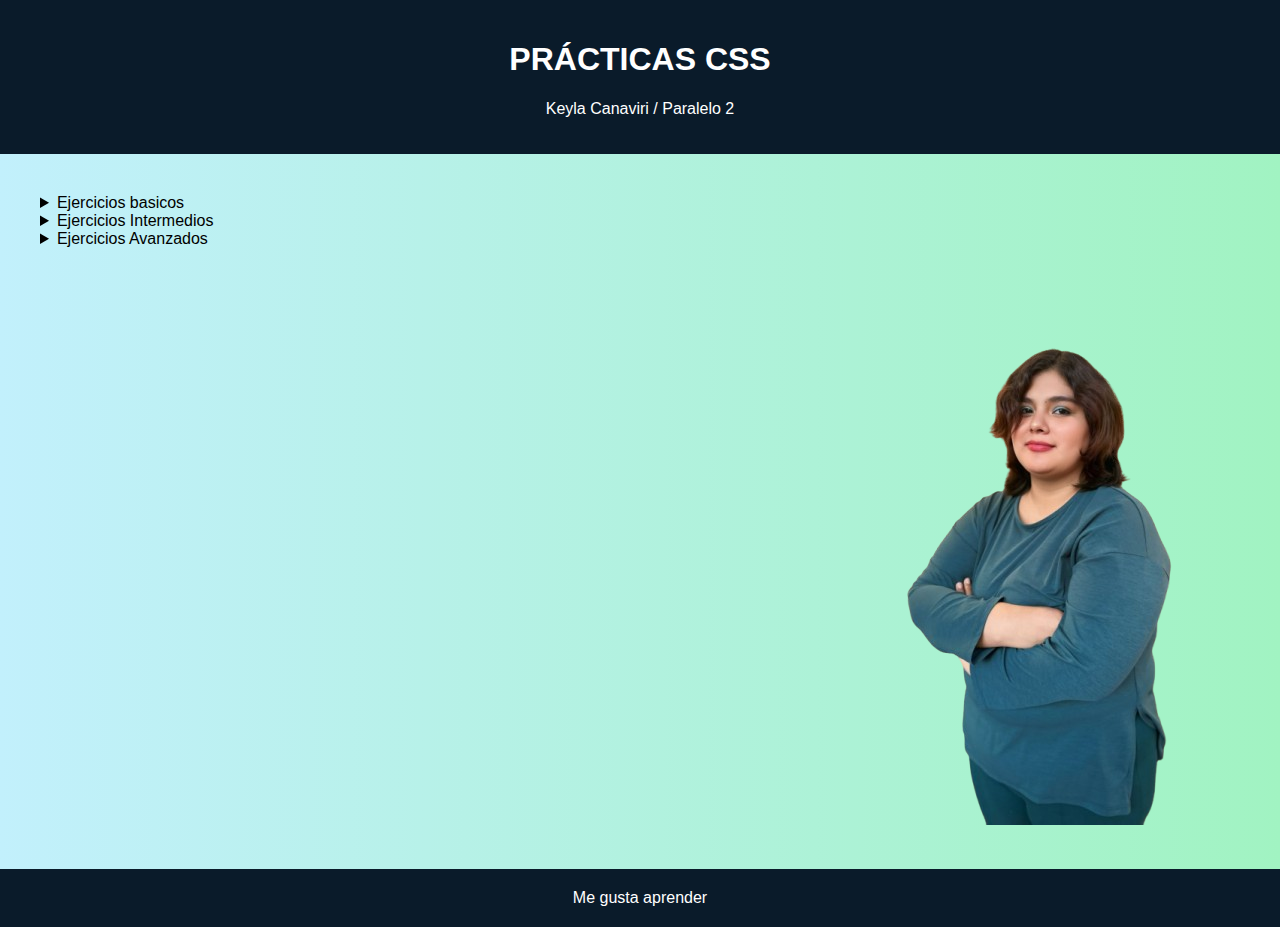
<file: index.html>
<!DOCTYPE html>
<html lang="es">
<head>
  <meta charset="UTF-8">
  <meta name="viewport" content="width=device-width, initial-scale=1.0">
  <title>Prácticas CSS</title>
  <link rel="stylesheet" href="estilosinde.css">
  <link rel="preconnect" href="https://fonts.googleapis.com">
<link rel="preconnect" href="https://fonts.gstatic.com" crossorigin>
<link href="https://fonts.googleapis.com/css2?family=Bebas+Neue&family=Gotu&display=swap" rel="stylesheet">
</head>
<body>
  <header>
    <h1>PRÁCTICAS CSS</h1>
    <p>Keyla Canaviri / Paralelo 2
  </header>
  <main>
    <details>
      <summary>Ejercicios basicos</summary>
      <ol>
        <li><a href="./selectores/selectores.html">Selectores</a></li>
        <li><a href="./box model/boxmode.html">Box model</a></li>
        <li><a href="./Cascada/cascada.html">Cascada y Herencia</a></li>
        <li><a href="./PRÁCTICA DE BORDES Y SOMBRAS/bordes y sombras.html">Bordes y Sombras</a></li>
        <li><a href="./PRÁCTICA DE COLOR Y GRADIENTES/color y gradientes.html">Color y Gradientes</a></li>
        <li><a href="./PRÁCTICA DE BACKGROUND/background.html">Background</a></li>
        <li><a href="./PRÁCTICA DE FILTROS/filtros.html">Filtros</a></li>
        <li><a href="./PRÁCTICA DE BACKDROPFILTER/backdropfilter.html">Backdropfilter</a></li>
        <li><a href="./PRÁCTICA DE TEXTO/texto.html">Texto</a></li>
      </ol>
    </details>
    <details>
      <summary>Ejercicios Intermedios</summary>
      <ol>
        <li><a href="./PRACTICA REDIMENSIONAMIENTO AVANZADO/rendimensonamiento.html">Redimensionamiento</a></li>
        <li><a href="./PRACTICA PSEUDOCLASES/pseudoclases.html">Pseudoclases</a></li>
        <li><a href="./Pseudo-Elementos/Pseudo-Elementos.html">Pseudo-elementos</a></li>
        <li><a href="./Position/Position.html">Position</a></li>
      </ol>
    </details>
    <details>
      <summary>Ejercicios Avanzados</summary>
      <ol></ol>
    </details>
      <div class="imagen-contenedor">
        <img src="./1001682336-removebg-preview.png" alt="estudiante">
      </div>
    </section>
  </main>
  <footer>
   Me gusta aprender
  </footer>
</body>
</html>
</file>
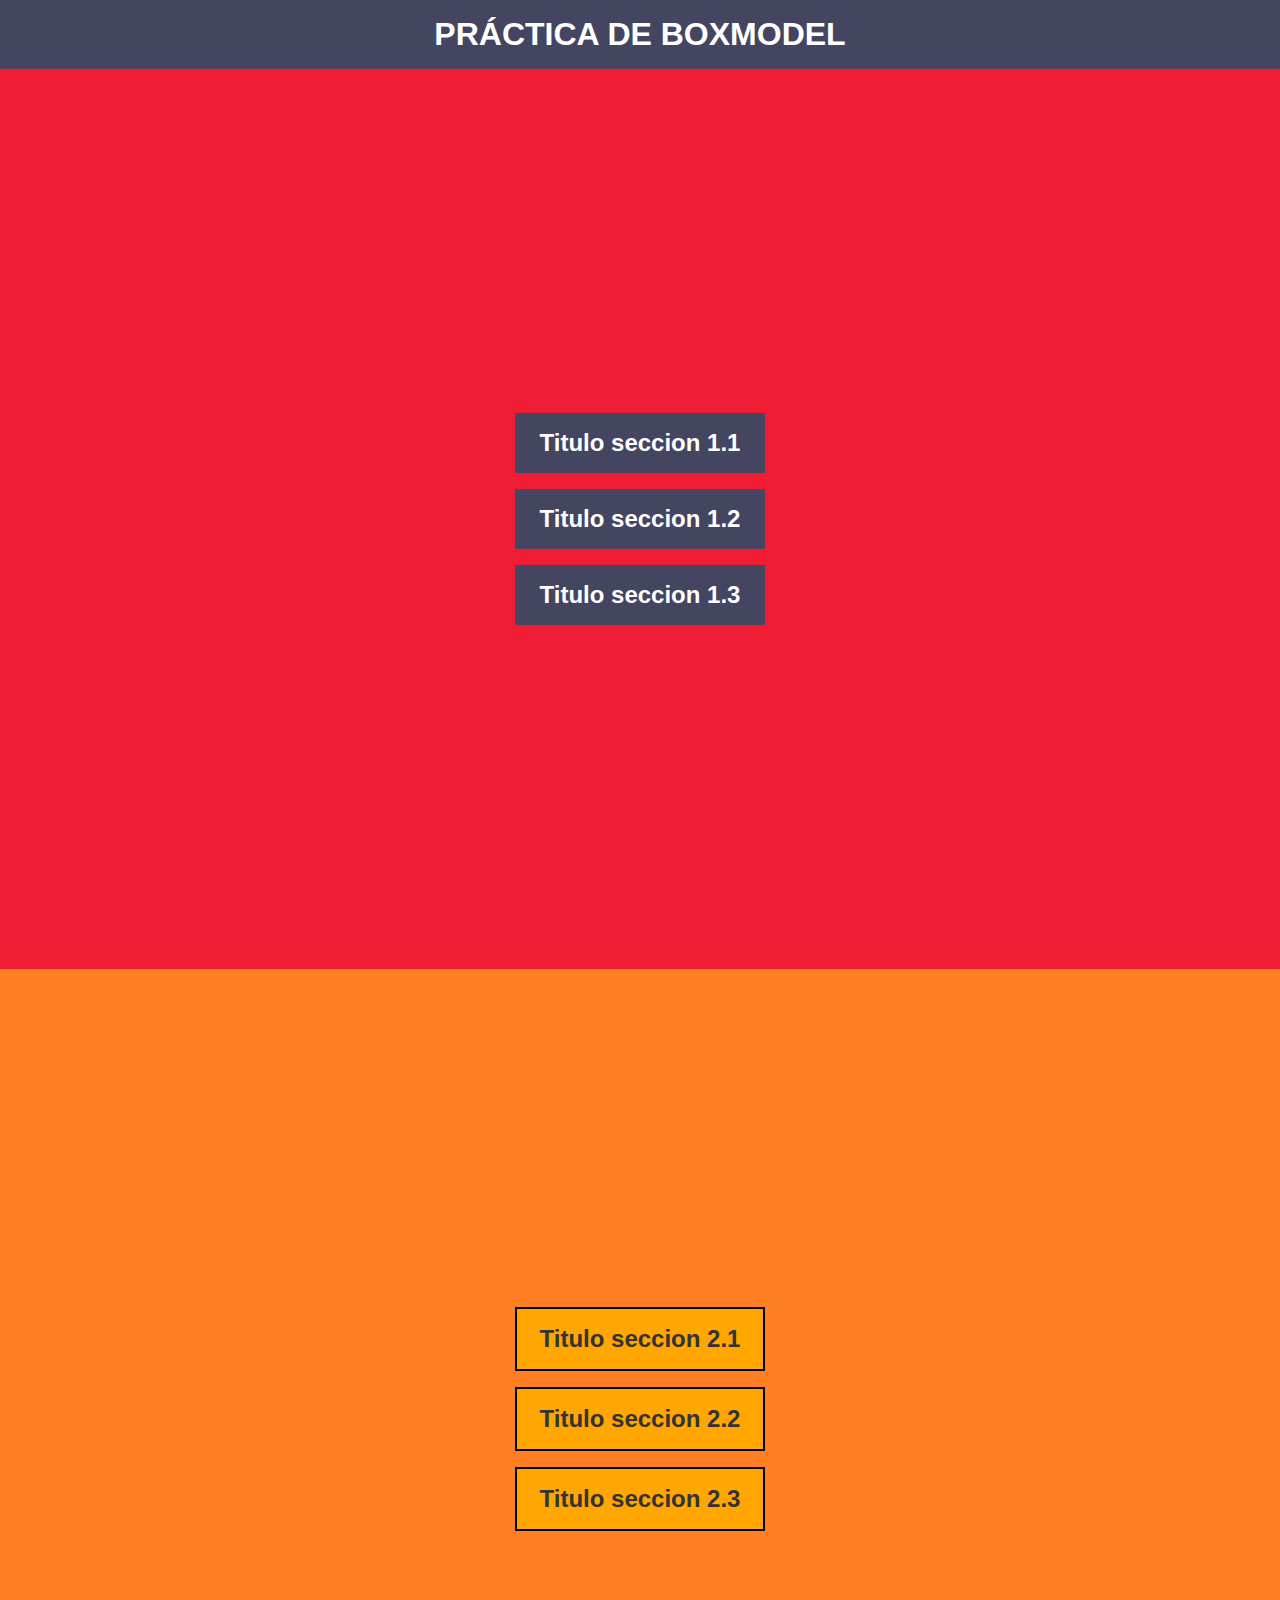
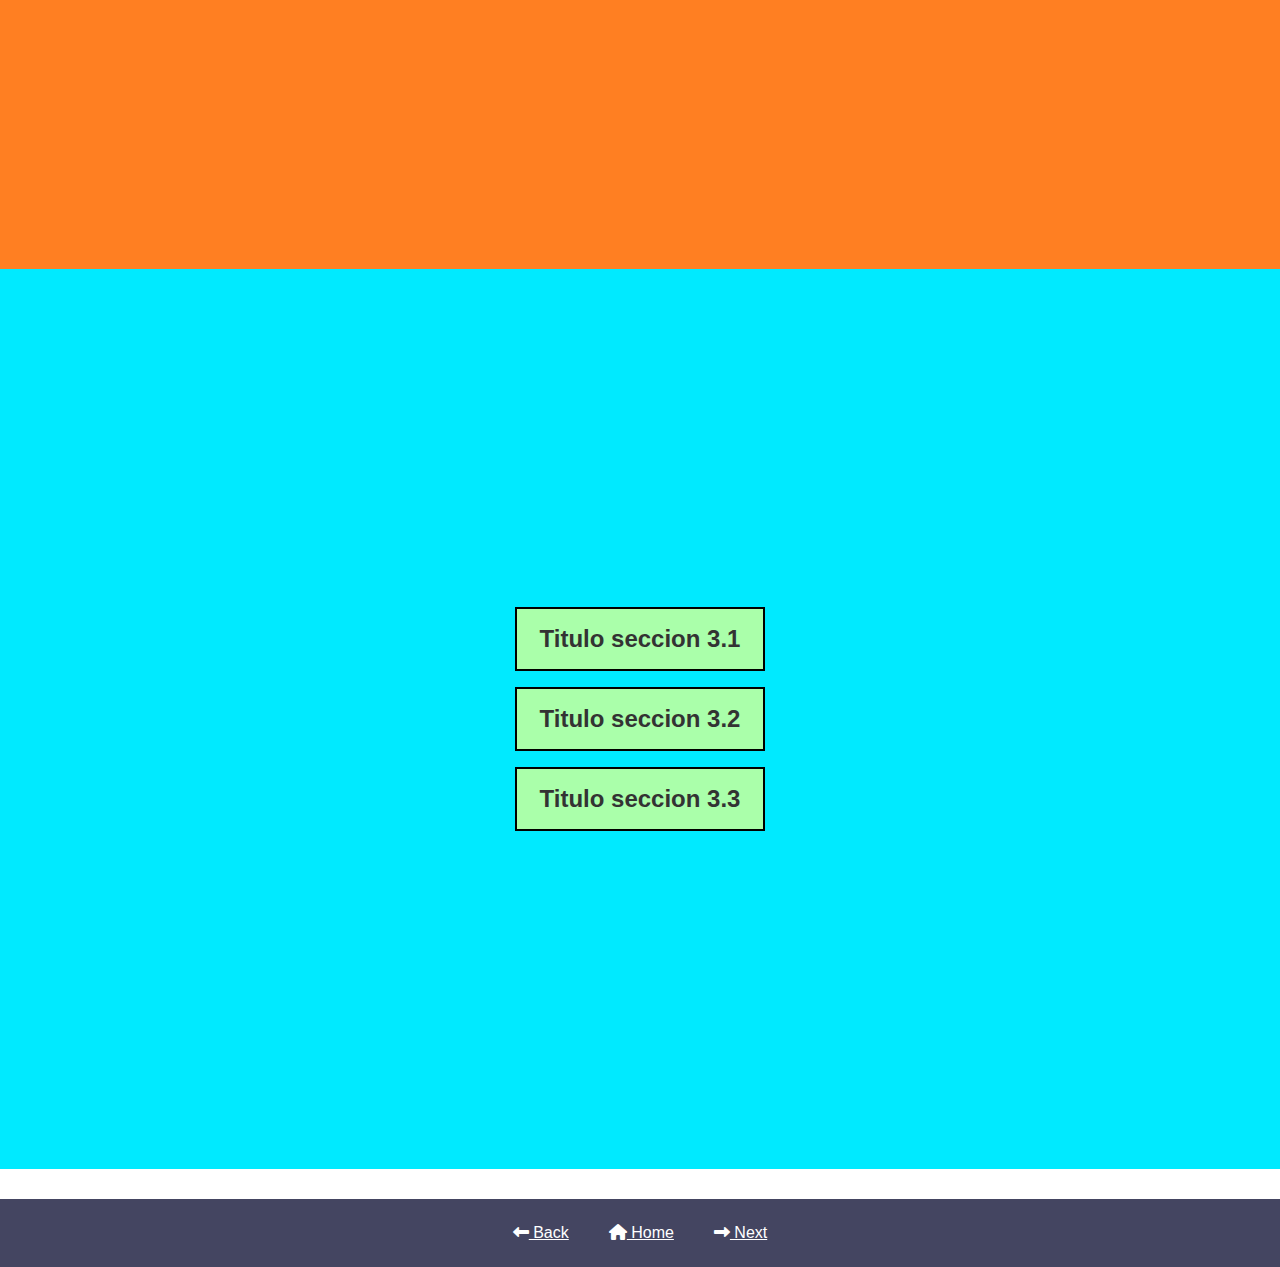
<file: box model/boxmode.html>
<!DOCTYPE html>
<html lang="es">
<head>
  <meta charset="UTF-8">
  <meta name="viewport" content="width=device-width, initial-scale=1.0">
  <title>Práctica de BoxModel</title>
  <link rel="stylesheet" href="box.css">
  <link rel="stylesheet" href="https://cdnjs.cloudflare.com/ajax/libs/font-awesome/6.7.2/css/all.min.css" integrity="sha512-Evv84Mr4kqVGRNSgIGL/F/aIDqQb7xQ2vcrdIwxfjThSH8CSR7PBEakCr51Ck+w+/U6swU2Im1vVX0SVk9ABhg==" crossorigin="anonymous" referrerpolicy="no-referrer" />
</head>
<body>

  <header class="encabezado">
    <h1>PRÁCTICA DE BOXMODEL</h1>
  </header>

  <section class="seccion seccion1">
    <h2>Titulo seccion 1.1</h2>
    <h2>Titulo seccion 1.2</h2>
    <h2>Titulo seccion 1.3</h2>
  </section>

  <section class="seccion seccion2">
    <h2>Titulo seccion 2.1</h2>
    <h2>Titulo seccion 2.2</h2>
    <h2>Titulo seccion 2.3</h2>
  </section>

  <section class="seccion seccion3">
    <h2>Titulo seccion 3.1</h2>
    <h2>Titulo seccion 3.2</h2>
    <h2>Titulo seccion 3.3</h2>
  </section>
  
  <footer>
    <nav>
    <a href="../selectores/selectores.html">
      <i class="fa-solid fa-left-long"></i> Back
    </a>
    <a href="../index.html">
      <i class="fa-solid fa-house"></i> Home
    </a>
    <a href="../Cascada/cascada.html">
      <i class="fa-solid fa-right-long"></i> Next
    </a>
  </nav>
  </footer>
</body>
</html>
</file>
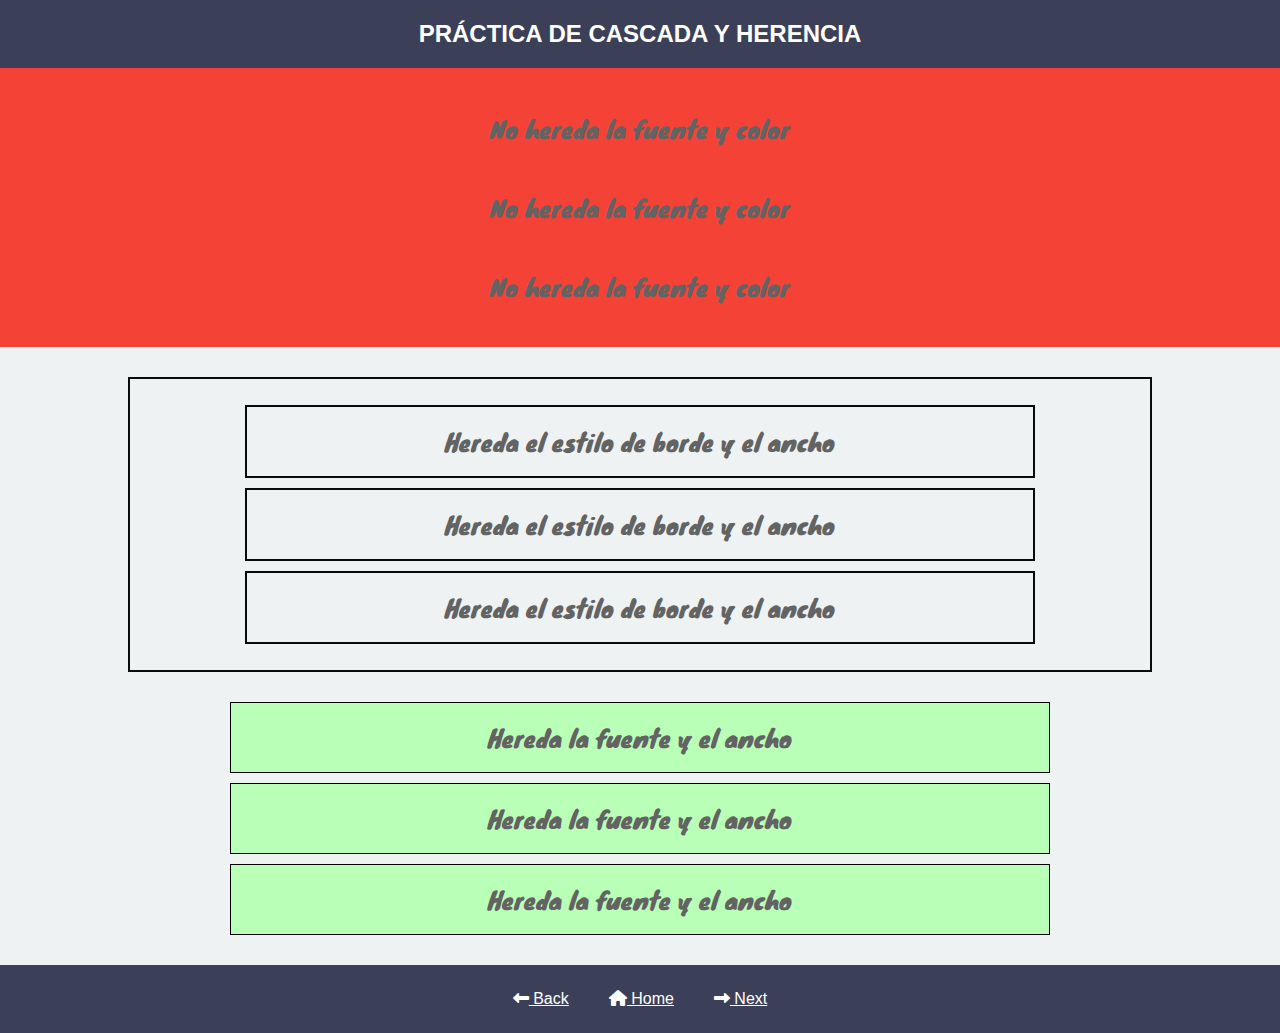
<file: Cascada/cascada.html>
<!DOCTYPE html>
<html lang="es">
<head>
    <meta charset="UTF-8">
    <meta name="viewport" content="width=device-width, initial-scale=1.0">
    <link rel="stylesheet" href="cascada.css">
    <link rel="preconnect" href="https://fonts.googleapis.com">
<link rel="preconnect" href="https://fonts.gstatic.com" crossorigin>
<link href="https://fonts.googleapis.com/css2?family=Bebas+Neue&family=Gotu&family=Knewave&display=swap" rel="stylesheet">
<link rel="stylesheet" href="https://cdnjs.cloudflare.com/ajax/libs/font-awesome/6.7.2/css/all.min.css" integrity="sha512-Evv84Mr4kqVGRNSgIGL/F/aIDqQb7xQ2vcrdIwxfjThSH8CSR7PBEakCr51Ck+w+/U6swU2Im1vVX0SVk9ABhg==" crossorigin="anonymous" referrerpolicy="no-referrer" />

    <title>Practica cascada</title>
</head>
<body>
    <body>

        <header>
          PRÁCTICA DE CASCADA Y HERENCIA
        </header>

        <section class="seccion1">
          <h2>No hereda la fuente y color</h2>
          <h2>No hereda la fuente y color</h2>
          <h2>No hereda la fuente y color</h2>
        </section>
        
        <section class="seccion2">
          <h2>Hereda el estilo de borde y el ancho</h2>
          <h2>Hereda el estilo de borde y el ancho</h2>
          <h2>Hereda el estilo de borde y el ancho</h2>
        </section>

        <section class="seccion3">
          <h2>Hereda la fuente y el ancho</h2>
          <h2>Hereda la fuente y el ancho</h2>
          <h2>Hereda la fuente y el ancho</h2>
        </section>
        
        <footer>
          <nav>
            <a href="../box model/boxmode.html">
              <i class="fa-solid fa-left-long"></i> Back
            </a>
            <a href="../index.html">
              <i class="fa-solid fa-house"></i> Home
            </a>
            <a href="../PRÁCTICA DE BORDES Y SOMBRAS/bordes y sombras.html">
              <i class="fa-solid fa-right-long"></i> Next
            </a>
          </nav>
          </footer>
      
      </body>
      </html>
</body>
</html>
</file>
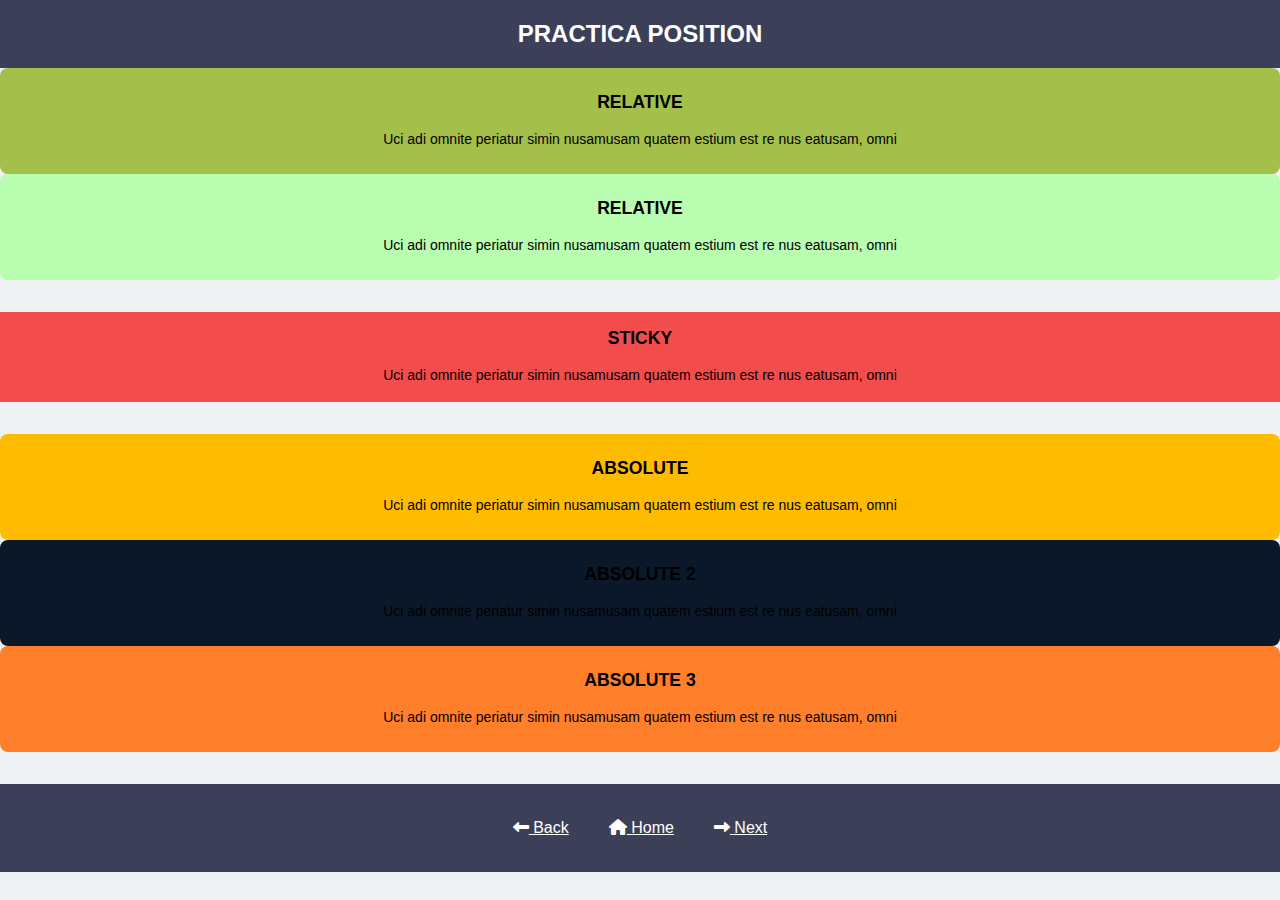
<file: Position/Position.html>
<!DOCTYPE html>
<html lang="en">
<head>
  <meta charset="UTF-8" />
  <meta name="viewport" content="width=device-width, initial-scale=1" />
  <title>Practica Position</title>
  <link rel="stylesheet" href="estilosPosition.css" />
  <link rel="stylesheet" href="https://cdnjs.cloudflare.com/ajax/libs/font-awesome/6.7.2/css/all.min.css" integrity="sha512-Evv84Mr4kqVGRNSgIGL/F/aIDqQb7xQ2vcrdIwxfjThSH8CSR7PBEakCr51Ck+w+/U6swU2Im1vVX0SVk9ABhg==" crossorigin="anonymous" referrerpolicy="no-referrer" />
</head>
<body>
    <header>
      PRACTICA POSITION
    </header>

    <section class="section section-relative">
      <div class="box bg-relative">
        <h3>RELATIVE</h3>
        <p>
          Uci adi omnite periatur simin nusamusam quatem estium est re nus eatusam, omni
        </p>
      </div>
      <div class="box bg-relative-2">
        <h3>RELATIVE</h3>
        <p>
          Uci adi omnite periatur simin nusamusam quatem estium est re nus eatusam, omni
        </p>
      </div>
    </section>

    <section class="section bg-sticky">
        <h3>STICKY</h3>
      <p>
        Uci adi omnite periatur simin nusamusam quatem estium est re nus eatusam, omni
      </p>
    </section>

    <section class="section section-absolute">
      <div class="box bg-absolute">
        <h3>ABSOLUTE</h3>
        <p>
          Uci adi omnite periatur simin nusamusam quatem estium est re nus eatusam, omni
        </p>
      </div>
      <div class="box bg-absolute-2">
        <h3>ABSOLUTE 2</h3>
        <p>
          Uci adi omnite periatur simin nusamusam quatem estium est re nus eatusam, omni
        </p>
      </div>
      <div class="box bg-absolute-3">
        <h3>ABSOLUTE 3</h3>
        <p>
          Uci adi omnite periatur simin nusamusam quatem estium est re nus eatusam, omni
        </p>
      </div>
    </section>
  </div>
  <footer>
    <nav>
      <a href="../Pseudo-Elementos/Pseudo-Elementos.html">
        <i class="fa-solid fa-left-long"></i> Back
      </a>
      <a href="../index.html">
        <i class="fa-solid fa-house"></i> Home
      </a>
      <a href="../Position/Position.html">
        <i class="fa-solid fa-right-long"></i> Next
      </a>
    </nav>
  </footer>
</body>
</html>
</file>
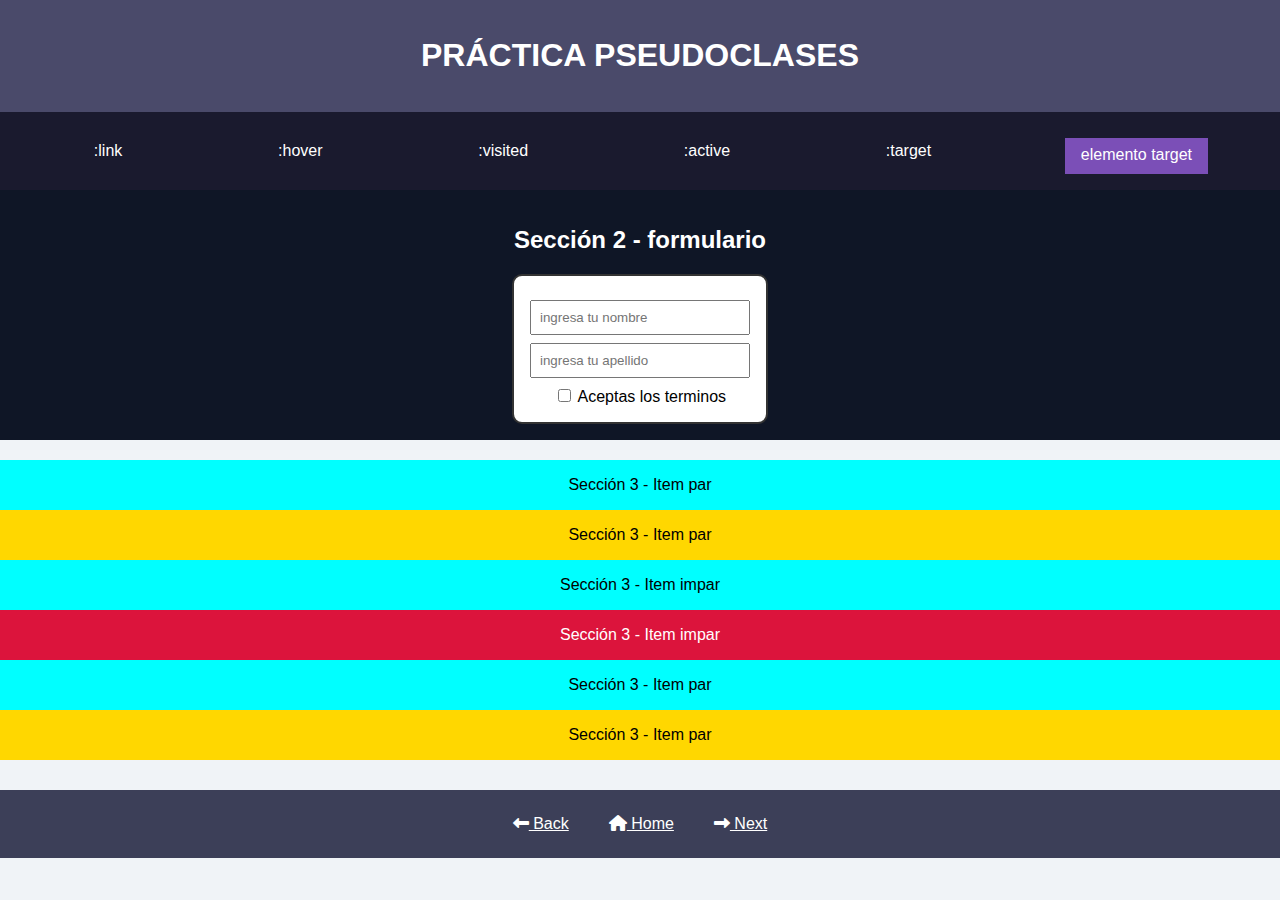
<file: PRACTICA PSEUDOCLASES/pseudoclases.html>
<!DOCTYPE html>
<html lang="es">
<head>
  <meta charset="UTF-8" />
  <meta name="viewport" content="width=device-width, initial-scale=1.0"/>
  <title>Práctica Pseudoclases</title>
  <link rel="stylesheet" href="estilos pseudoclases.css" />
  <link rel="stylesheet" href="https://cdnjs.cloudflare.com/ajax/libs/font-awesome/6.7.2/css/all.min.css" integrity="sha512-Evv84Mr4kqVGRNSgIGL/F/aIDqQb7xQ2vcrdIwxfjThSH8CSR7PBEakCr51Ck+w+/U6swU2Im1vVX0SVk9ABhg==" crossorigin="anonymous" referrerpolicy="no-referrer" />
</head>
<body>
  <header>
    <h1>PRÁCTICA PSEUDOCLASES</h1>
  </header>

  <main>
    <section class="enlaces">
      <a href="#">:link</a>
      <a href="#">:hover</a>
      <a href="#">:visited</a>
      <a href="#">:active</a>
      <a href="#target">:target</a>
      <div id="target">elemento target</div>
    </section>

    <section class="formulario">
      <h2>Sección 2 - formulario</h2>
      <form>
        <input type="text" placeholder="ingresa tu nombre" />
        <input type="text" placeholder="ingresa tu apellido" />
        <label>
          <input type="checkbox" /> Aceptas los terminos
        </label>
      </form>
    </section>

    <section class="lista">
      <div>Sección 3 - Item par</div>
      <div>Sección 3 - Item par</div>
      <div>Sección 3 - Item impar</div>
      <div>Sección 3 - Item impar</div>
      <div>Sección 3 - Item par</div>
      <div>Sección 3 - Item par</div>
    </section>
  </main>
  <footer>
    <nav>
      <a href="../PRACTICA REDIMENSIONAMIENTO AVANZADO/rendimensonamiento.html">
        <i class="fa-solid fa-left-long"></i> Back
      </a>
      <a href="../index.html">
        <i class="fa-solid fa-house"></i> Home
      </a>
      <a href="../Pseudo-Elementos/Pseudo-Elementos.html">
        <i class="fa-solid fa-right-long"></i> Next
      </a>
    </nav>
  </footer>
</body>
</html>
</file>
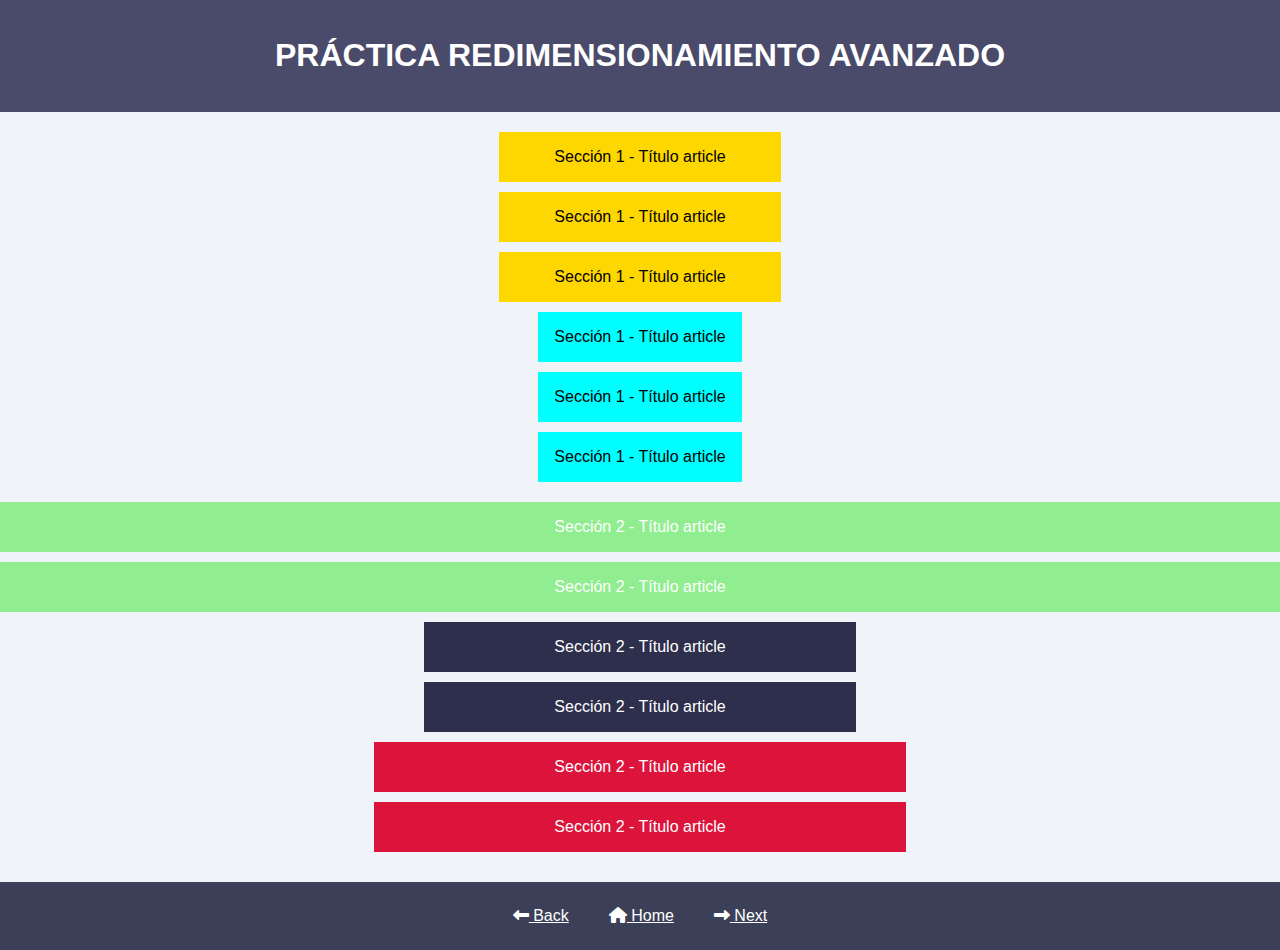
<file: PRACTICA REDIMENSIONAMIENTO AVANZADO/rendimensonamiento.html>
<!DOCTYPE html>
<html lang="es">
<head>
  <meta charset="UTF-8" />
  <meta name="viewport" content="width=device-width, initial-scale=1.0"/>
  <title>Redimensionamiento Avanzado</title>
  <link rel="stylesheet" href="esitlos redimensonamiewnto.css" />
  <link rel="stylesheet" href="https://cdnjs.cloudflare.com/ajax/libs/font-awesome/6.7.2/css/all.min.css" integrity="sha512-Evv84Mr4kqVGRNSgIGL/F/aIDqQb7xQ2vcrdIwxfjThSH8CSR7PBEakCr51Ck+w+/U6swU2Im1vVX0SVk9ABhg==" crossorigin="anonymous" referrerpolicy="no-referrer" />
</head>
<body>
  <header>
    <h1>PRÁCTICA REDIMENSIONAMIENTO AVANZADO</h1>
  </header>

  <main>
    <section class="section1">
      <article class="min-width">Sección 1 - Título article</article>
      <article class="min-width">Sección 1 - Título article</article>
      <article class="min-width">Sección 1 - Título article</article>
      <article class="max-width">Sección 1 - Título article</article>
      <article class="max-width">Sección 1 - Título article</article>
      <article class="max-width">Sección 1 - Título article</article>
    </section>

    <section class="section2">
      <article class="min2">Sección 2 - Título article</article>
      <article class="min2">Sección 2 - Título article</article>
      <article class="max2">Sección 2 - Título article</article>
      <article class="max2">Sección 2 - Título article</article>
      <article class="clamp">Sección 2 - Título article</article>
      <article class="clamp">Sección 2 - Título article</article>
    </section>
  </main>
  <footer>
    <nav>
      <a href="../index.html">
        <i class="fa-solid fa-left-long"></i> Back
      </a>
      <a href="../index.html">
        <i class="fa-solid fa-house"></i> Home
      </a>
      <a href="../PRACTICA PSEUDOCLASES/pseudoclases.html">
        <i class="fa-solid fa-right-long"></i> Next
      </a>
    </nav>
  </footer>
</body>
</html>
</file>
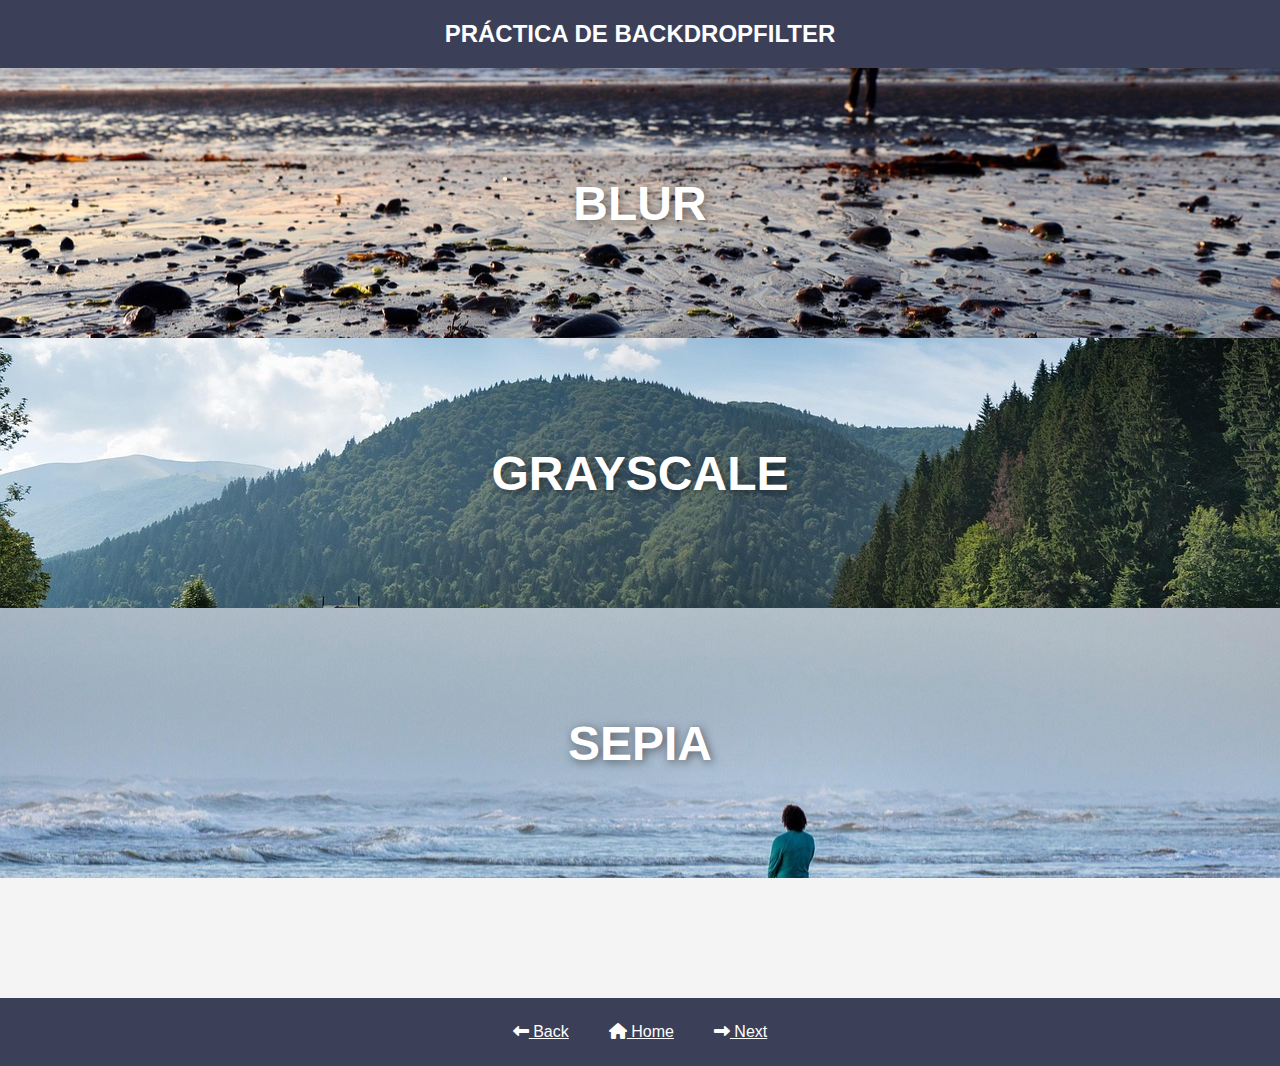
<file: PRÁCTICA DE BACKDROPFILTER/backdropfilter.html>
<!DOCTYPE html>
<html lang="es">
<head>
    <meta charset="UTF-8">
    <meta name="viewport" content="width=device-width, initial-scale=1.0">
    <title>PRÁCTICA DE BACKDROPFILTER</title>
    <link rel="stylesheet" href="estilos backdropfilter.css">
    <link rel="stylesheet" href="https://cdnjs.cloudflare.com/ajax/libs/font-awesome/6.7.2/css/all.min.css" integrity="sha512-Evv84Mr4kqVGRNSgIGL/F/aIDqQb7xQ2vcrdIwxfjThSH8CSR7PBEakCr51Ck+w+/U6swU2Im1vVX0SVk9ABhg==" crossorigin="anonymous" referrerpolicy="no-referrer" />
</head>
<body>
    <header>
        PRÁCTICA DE BACKDROPFILTER
    </header>
    <div class="container">
      <section class="filter blur">
          <div class="filter-text">BLUR</div>
      </section>
      <section class="filter grayscale">
          <div class="filter-text">GRAYSCALE</div>
      </section>
      <section class="filter sepia">
          <div class="filter-text">SEPIA</div>
      </section>
  </div>
    <footer>
      <nav>
        <a href="../PRÁCTICA DE FILTROS/filtros.html">
          <i class="fa-solid fa-left-long"></i> Back
        </a>
        <a href="../index.html">
          <i class="fa-solid fa-house"></i> Home
        </a>
        <a href="../PRÁCTICA DE TEXTO/texto.html">
          <i class="fa-solid fa-right-long"></i> Next
        </a>
      </nav>
    </footer>
</body>
</html>
</file>
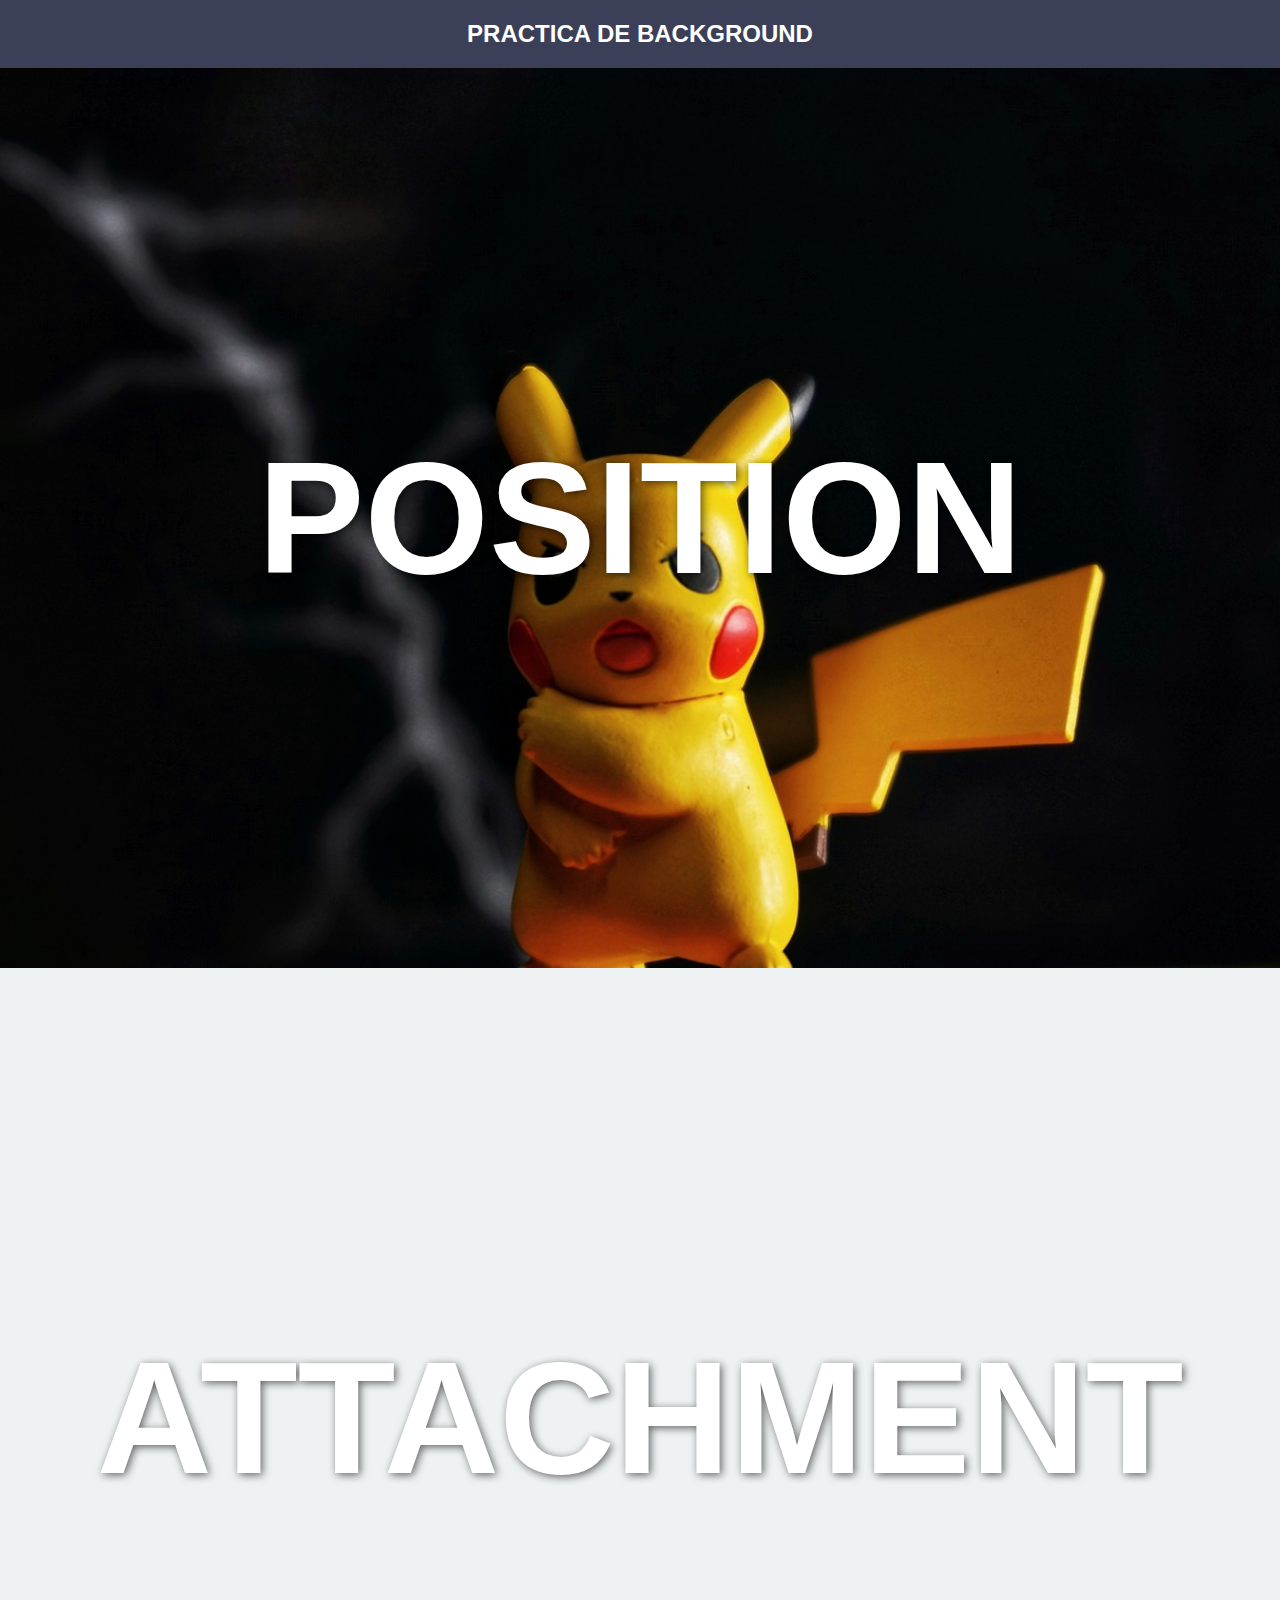
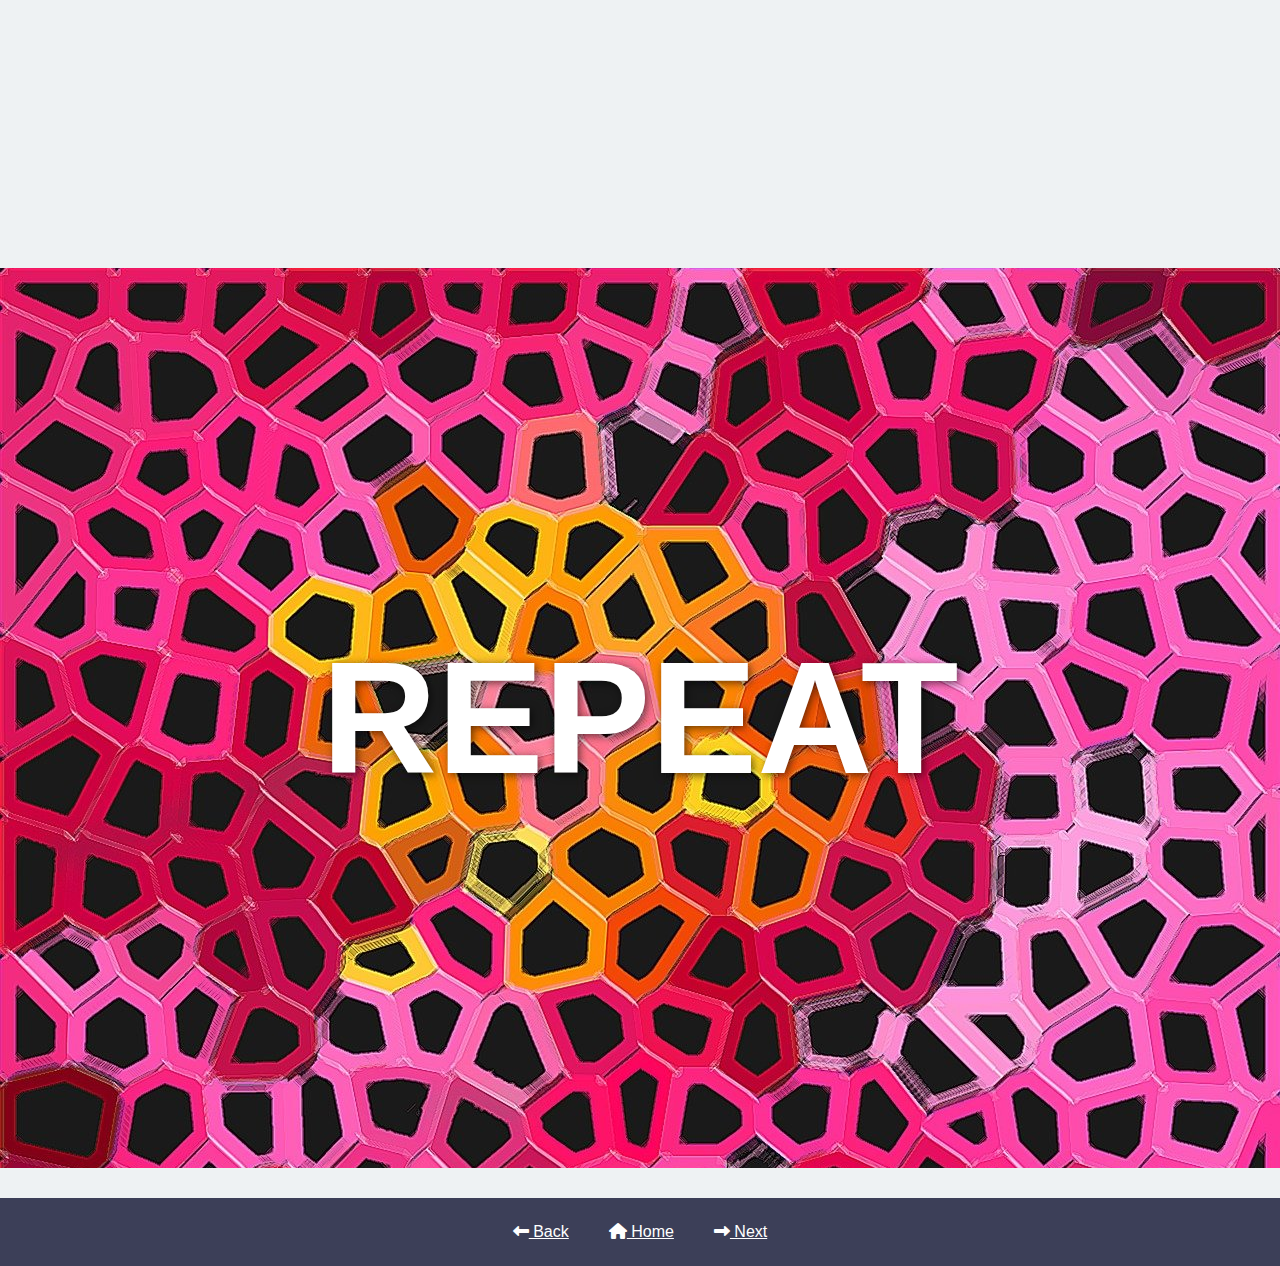
<file: PRÁCTICA DE BACKGROUND/background.html>
<!DOCTYPE html>
<html lang="es">
<head>
    <meta charset="UTF-8">
    <meta name="viewport" content="width=device-width, initial-scale=1.0">
    <title>PRACTICA DE BACKGROUND</title>
    <link rel="stylesheet" href="estilos background.css">
    <link rel="stylesheet" href="https://cdnjs.cloudflare.com/ajax/libs/font-awesome/6.7.2/css/all.min.css" integrity="sha512-Evv84Mr4kqVGRNSgIGL/F/aIDqQb7xQ2vcrdIwxfjThSH8CSR7PBEakCr51Ck+w+/U6swU2Im1vVX0SVk9ABhg==" crossorigin="anonymous" referrerpolicy="no-referrer" />

</head>
<body>
    <header>
        PRACTICA DE BACKGROUND
    </header>

    <section class="seccion position">POSITION</section>
    <section class="seccion attachment">ATTACHMENT</section>
    <section class="seccion repeat">REPEAT</section>
    <footer>
      <nav>
        <a href="..//PRÁCTICA DE COLOR Y GRADIENTES/color y gradientes.html">
          <i class="fa-solid fa-left-long"></i> Back
        </a>
        <a href="../index.html">
          <i class="fa-solid fa-house"></i> Home
        </a>
        <a href="../PRÁCTICA DE FILTROS/filtros.html">
          <i class="fa-solid fa-right-long"></i> Next
        </a>
      </nav>
    </footer>
</body>
</html>
</file>
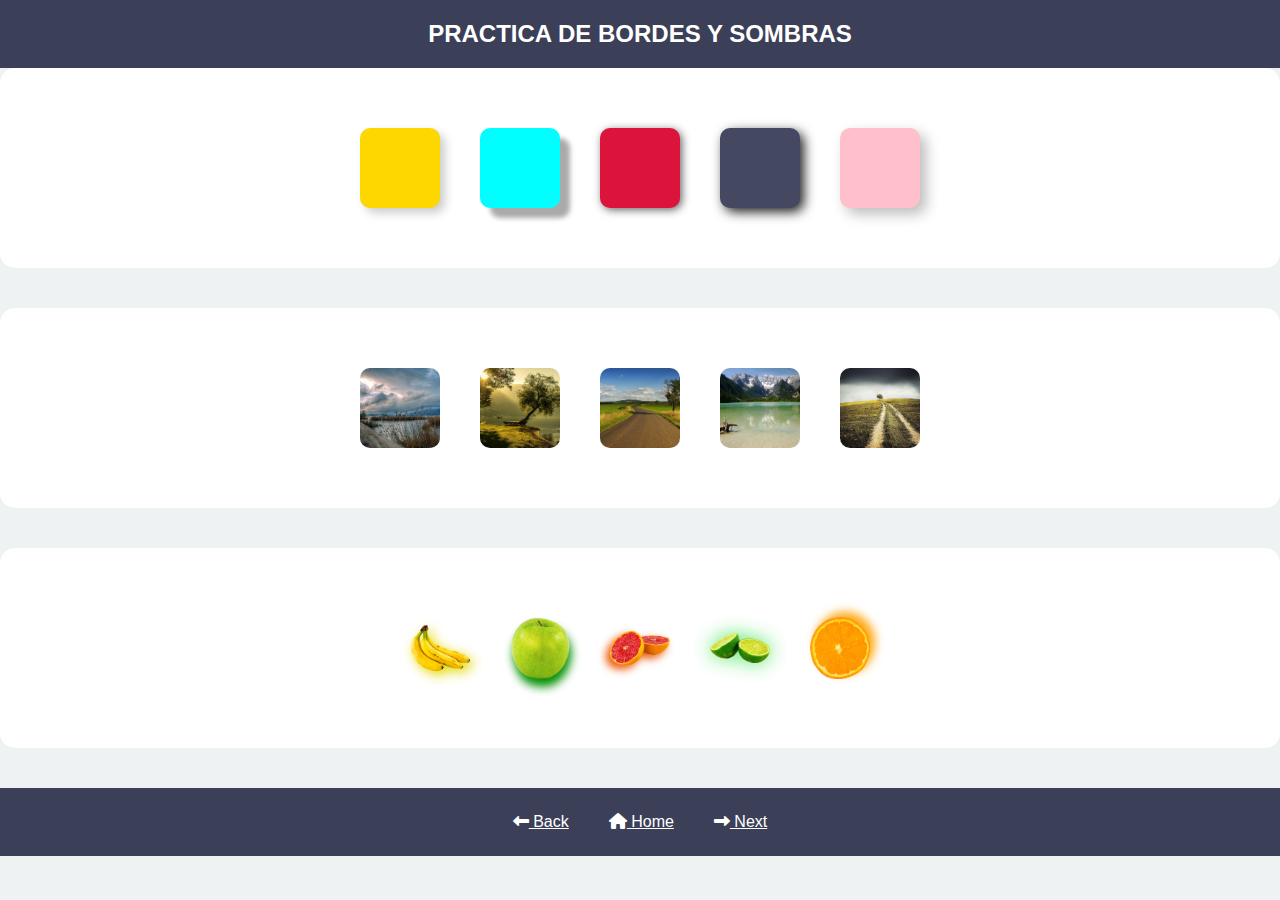
<file: PRÁCTICA DE BORDES Y SOMBRAS/bordes y sombras.html>
<!DOCTYPE html>
<html lang="es">
<head>
  <meta charset="UTF-8">
  <meta name="viewport" content="width=device-width, initial-scale=1.0">
  <title>Práctica de Bordes y Sombras</title>
  <link rel="stylesheet" href="bordes y sombras.css">
  <link rel="stylesheet" href="https://cdnjs.cloudflare.com/ajax/libs/font-awesome/6.7.2/css/all.min.css" integrity="sha512-Evv84Mr4kqVGRNSgIGL/F/aIDqQb7xQ2vcrdIwxfjThSH8CSR7PBEakCr51Ck+w+/U6swU2Im1vVX0SVk9ABhg==" crossorigin="anonymous" referrerpolicy="no-referrer" />

</head>
<body>
  <header>
    PRACTICA DE BORDES Y SOMBRAS
  </header>
  <section class="seccion1">
    <div class="shadow1"></div>
    <div class="shadow2"></div>
    <div class="shadow3"></div>
    <div class="shadow4"></div>
    <div class="shadow5"></div>
  </section>

  <section class="seccion2">
    <div><img src="../imagenes/heaven-2846216_1280.jpg" alt="Imagen 1"></div>
    <div><img src="../imagenes/landscape-1192669_1280.jpg" alt="Imagen 2"></div>
    <div><img src="../imagenes/landscape-3127859_1280.jpg" alt="Imagen 3"></div>
    <div><img src="../imagenes/landscapes-682043_1280.jpg" alt="Imagen 4"></div>
    <div><img src="../imagenes/landscapes-740257_1280.jpg" alt="Imagen 5"></div>
  </section>

  <section class="seccion3">
    <img src="../imagenes/fruit-1218133_1280.png" alt="PNG 1" class="png1">
    <img src="../imagenes/fruit-1218166_1280.png" alt="PNG 2" class="png2">
    <img src="../imagenes/fruit-1220367_1280.png" alt="PNG 3" class="png3">
    <img src="../imagenes/fruit-1222428_1280.png" alt="PNG 4" class="png4">
    <img src="../imagenes/fruit-1234657_1280.png" alt="PNG 5" class="png5">
  </section>
  <footer>
    <nav>
      <a href="../Cascada/cascada.html">
        <i class="fa-solid fa-left-long"></i> Back
      </a>
      <a href="../index.html">
        <i class="fa-solid fa-house"></i> Home
      </a>
      <a href="../PRÁCTICA DE COLOR Y GRADIENTES/color y gradientes.html">
        <i class="fa-solid fa-right-long"></i> Next
      </a>
    </nav>
    </footer>

</body>
</html>
</file>
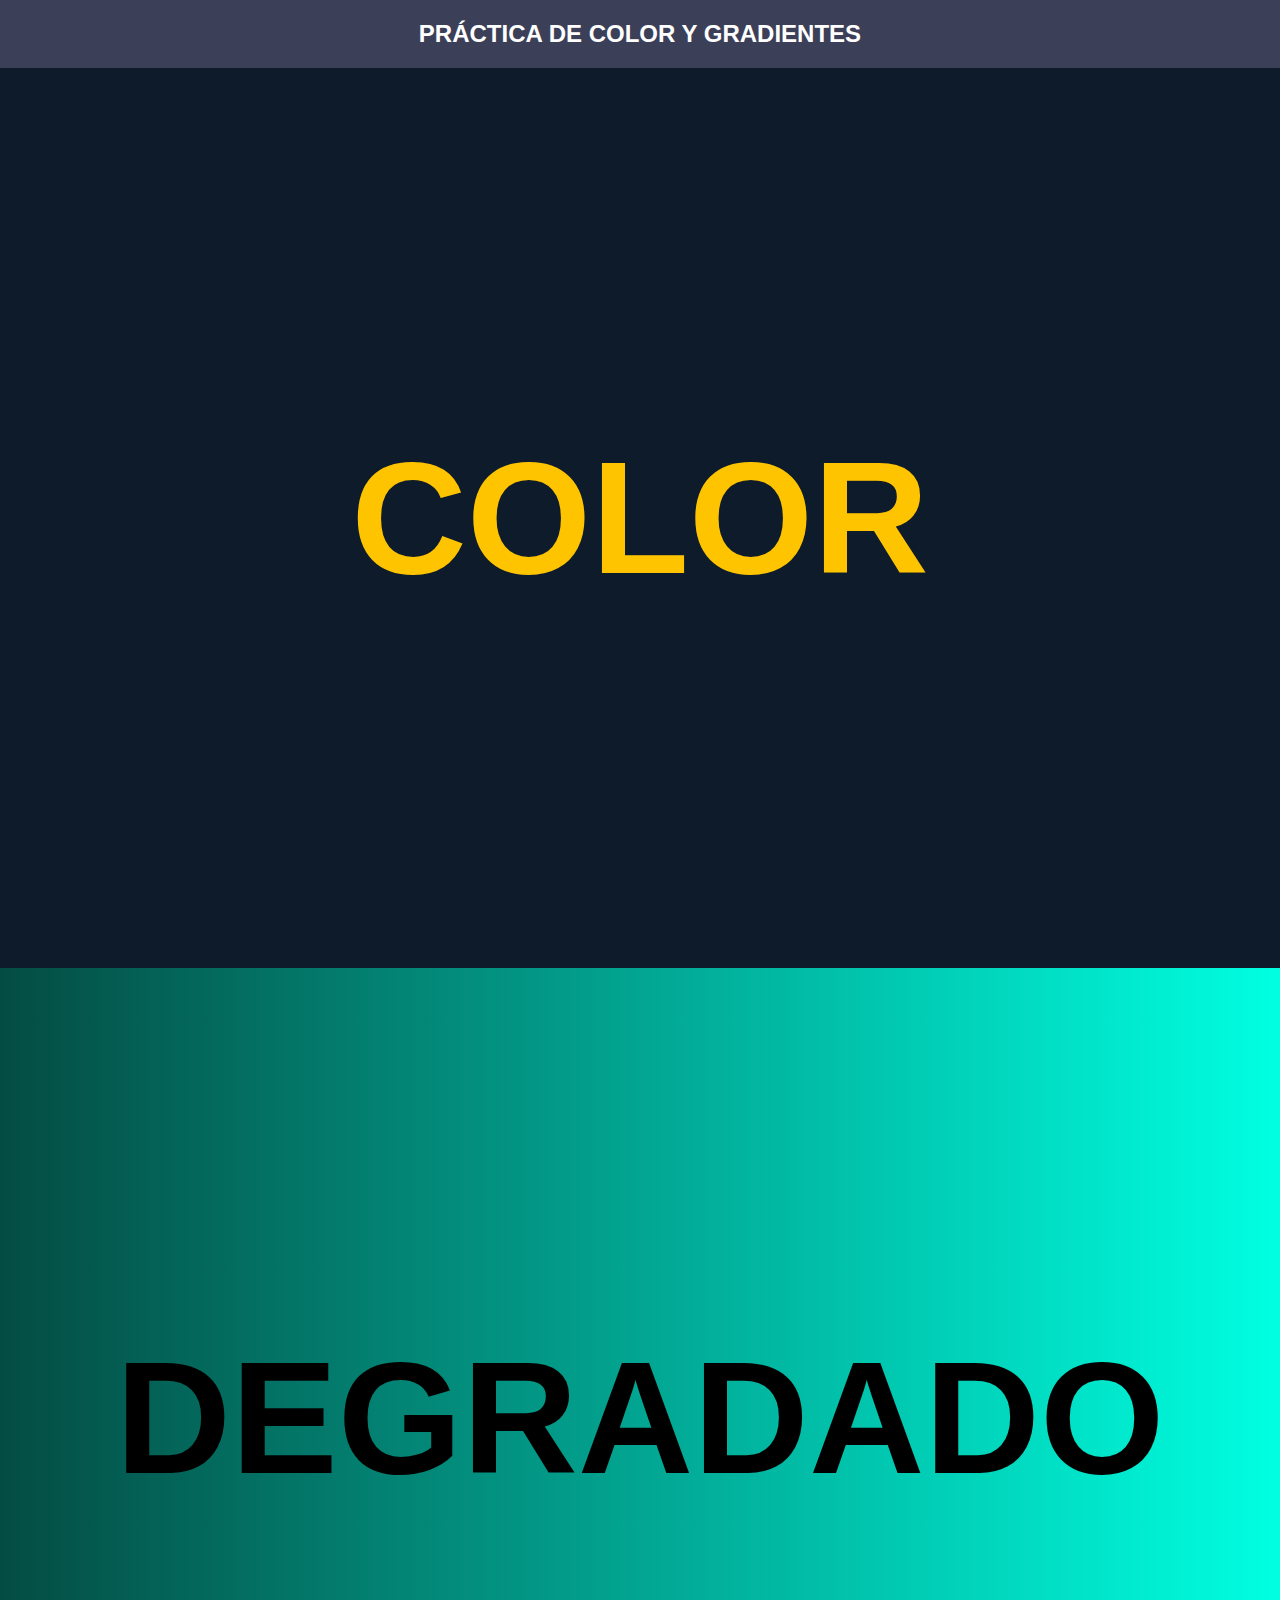
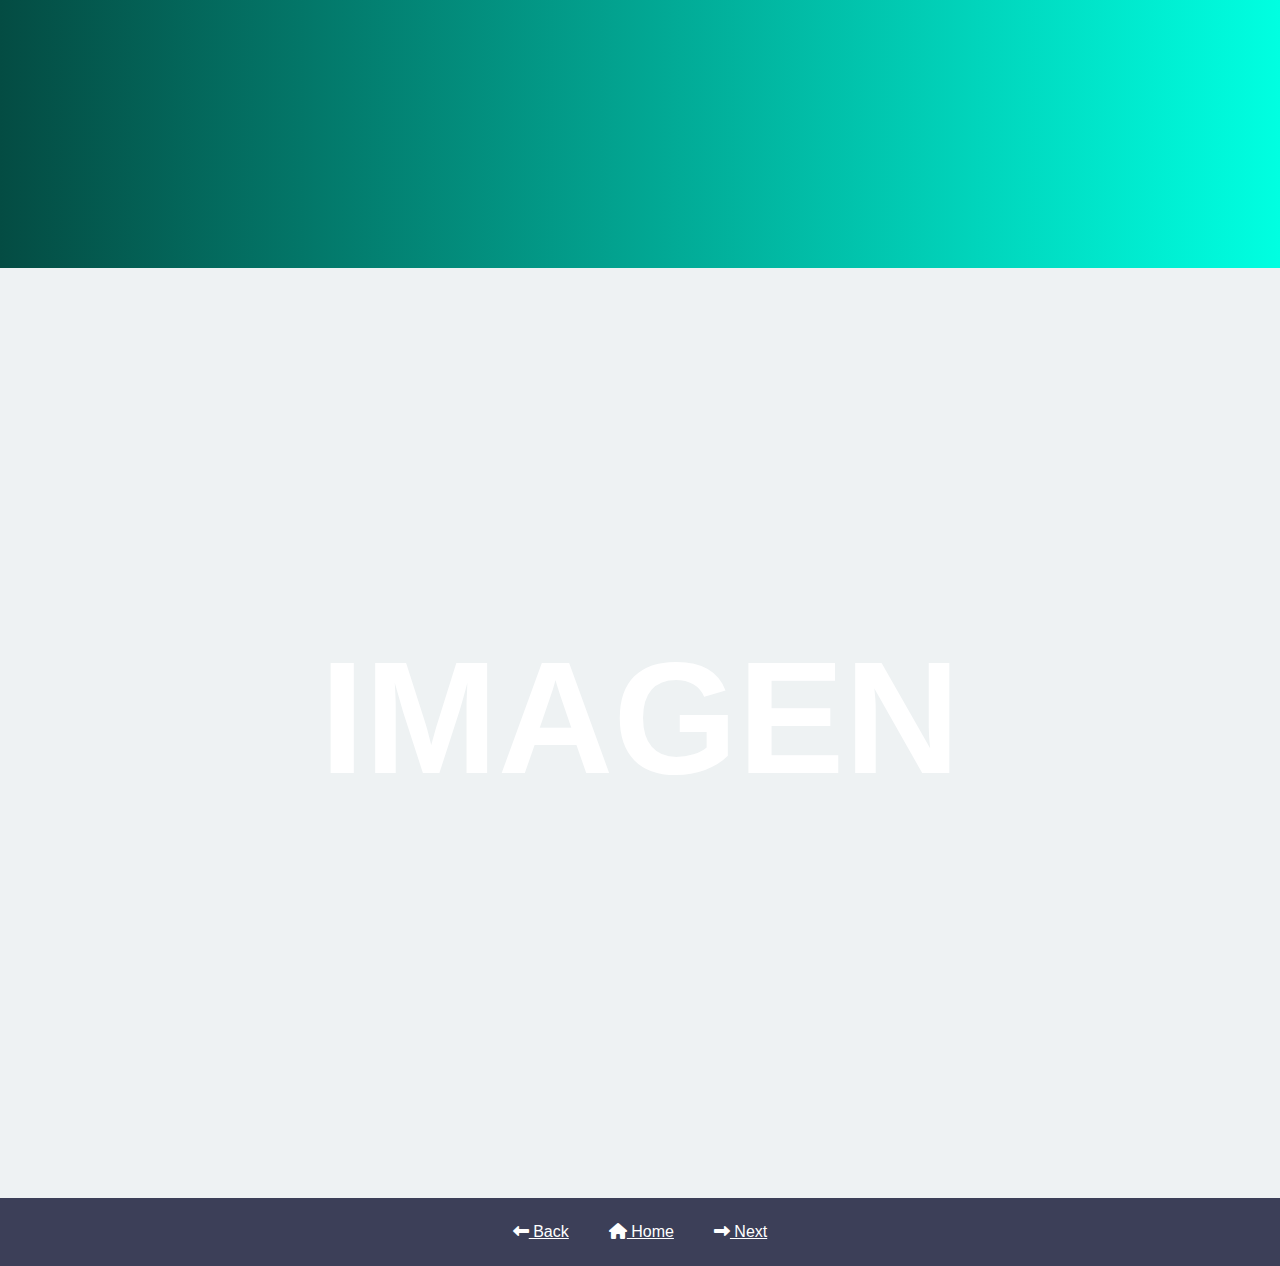
<file: PRÁCTICA DE COLOR Y GRADIENTES/color y gradientes.html>
<!DOCTYPE html>
<html lang="es">
<head>
  <meta charset="UTF-8">
  <meta name="viewport" content="width=device-width, initial-scale=1.0">
  <title>Color y Gradientes</title>
  <link rel="stylesheet" href="estilos gradientes.css">
  <link rel="stylesheet" href="https://cdnjs.cloudflare.com/ajax/libs/font-awesome/6.7.2/css/all.min.css" integrity="sha512-Evv84Mr4kqVGRNSgIGL/F/aIDqQb7xQ2vcrdIwxfjThSH8CSR7PBEakCr51Ck+w+/U6swU2Im1vVX0SVk9ABhg==" crossorigin="anonymous" referrerpolicy="no-referrer" />
</head>
<body>
    <header>
        PRÁCTICA DE COLOR Y GRADIENTES
    </header>
    
  <section class="seccion color">COLOR</section>
  <section class="seccion degradado">DEGRADADO</section>
  <section class="seccion imagen">IMAGEN</section>

  <footer>
    <nav>
      <a href="../PRÁCTICA DE BORDES Y SOMBRAS/bordes y sombras.html">
        <i class="fa-solid fa-left-long"></i> Back
      </a>
      <a href="../index.html">
        <i class="fa-solid fa-house"></i> Home
      </a>
      <a href="../PRÁCTICA DE BACKGROUND/background.html">
        <i class="fa-solid fa-right-long"></i> Next
      </a>
    </nav>
  </footer>

</body>
</html>
</file>
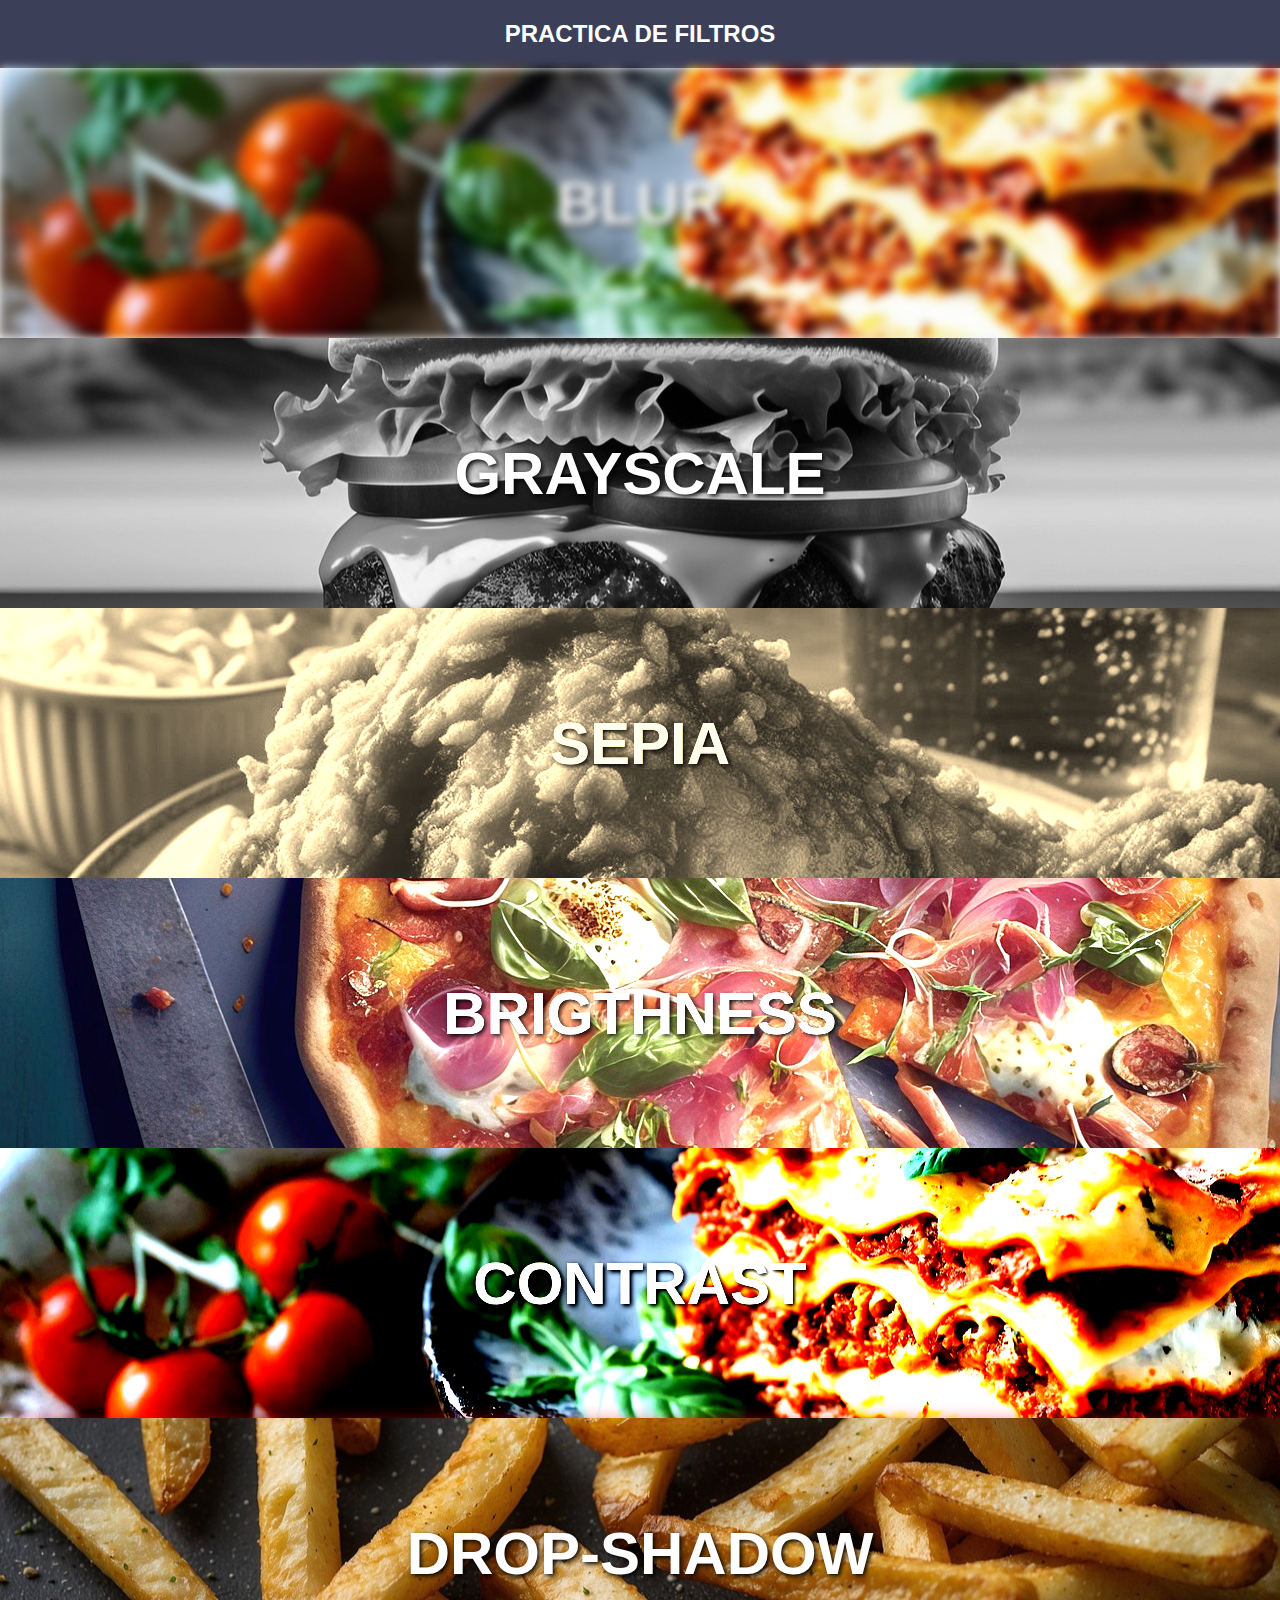
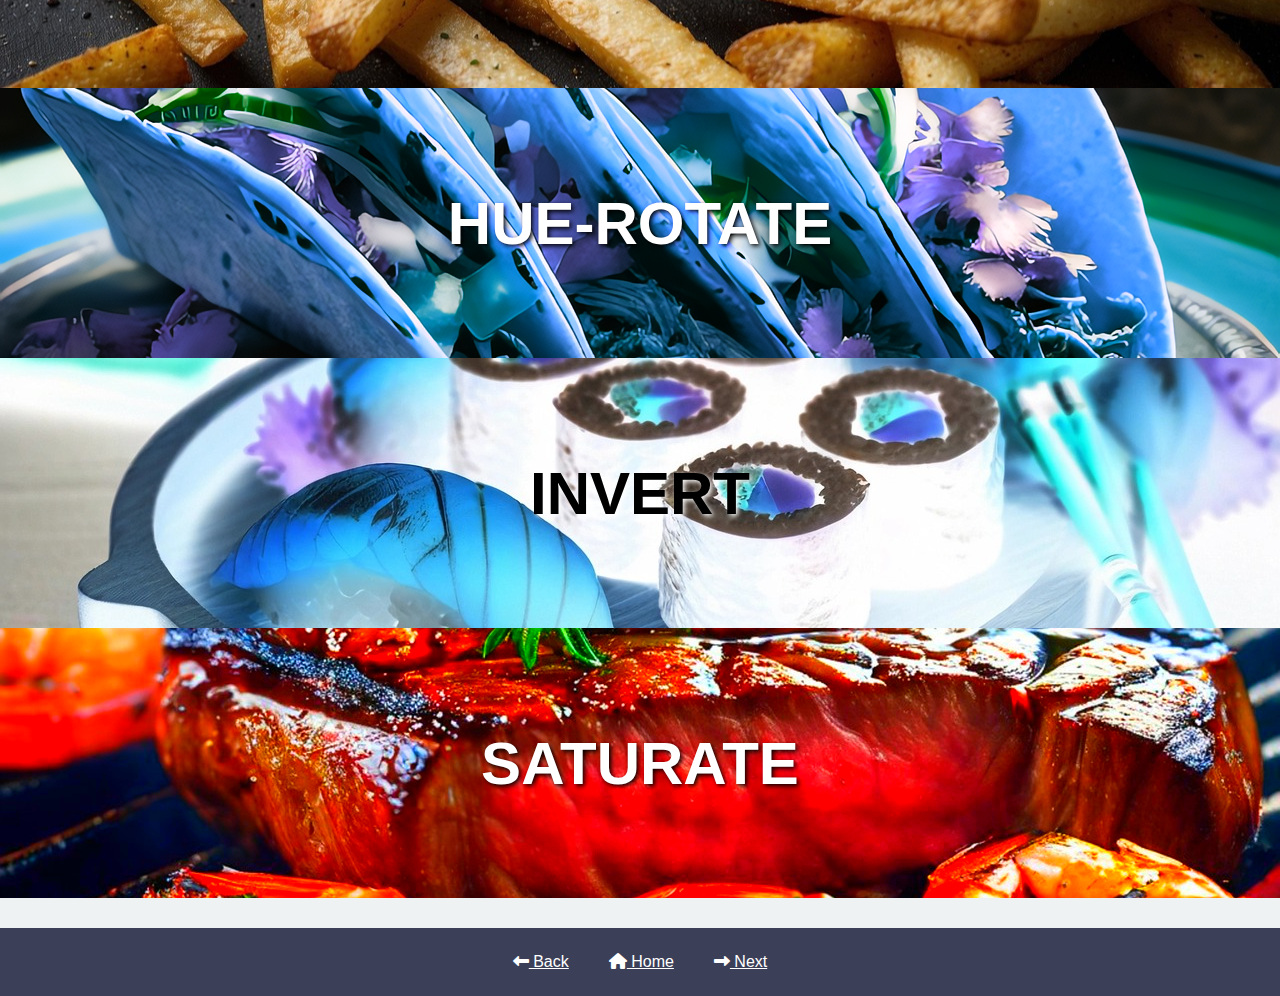
<file: PRÁCTICA DE FILTROS/filtros.html>
<!DOCTYPE html>
<html lang="es">
<head>
    <meta charset="UTF-8">
    <meta name="viewport" content="width=device-width, initial-scale=1.0">
    <title>PRACTICA DE FILTROS</title>
    <link rel="stylesheet" href="estilos filtros.css">
    <link rel="stylesheet" href="https://cdnjs.cloudflare.com/ajax/libs/font-awesome/6.7.2/css/all.min.css" integrity="sha512-Evv84Mr4kqVGRNSgIGL/F/aIDqQb7xQ2vcrdIwxfjThSH8CSR7PBEakCr51Ck+w+/U6swU2Im1vVX0SVk9ABhg==" crossorigin="anonymous" referrerpolicy="no-referrer" />
</head>
<body>
    <header>
        PRACTICA DE FILTROS
    </header>
    
    <section class="filtro blur">
        <h2>BLUR</h2>
    </section>
    <section class="filtro grayscale">
        <h2>GRAYSCALE</h2>
    </section>
    <section class="filtro sepia">
        <h2>SEPIA</h2>
    </section>
    <section class="filtro brigthness">
        <h2>BRIGTHNESS</h2>
    </section>
    <section class="filtro contrast">
        <h2>CONTRAST</h2>
    </section>
    <section class="filtro drop-shadow">
        <h2>DROP-SHADOW</h2>
    </section>
    <section class="filtro hue-rotate">
        <h2>HUE-ROTATE</h2>
    </section>
    <section class="filtro invert">
        <h2>INVERT</h2>
    </section>
    <section class="filtro saturate">
        <h2>SATURATE</h2>
    </section>
    
    <footer>
        <nav>
            <a href="../PRÁCTICA DE BACKGROUND/background.html">
                <i class="fa-solid fa-left-long"></i> Back
            </a>
              <a href="../index.html">
                <i class="fa-solid fa-house"></i> Home
            </a>  
                <a href="../PRÁCTICA DE BACKDROPFILTER/backdropfilter.html">
                <i class="fa-solid fa-right-long"></i> Next
            </a>
        </nav>
    </footer>
</body>
</html>
</file>
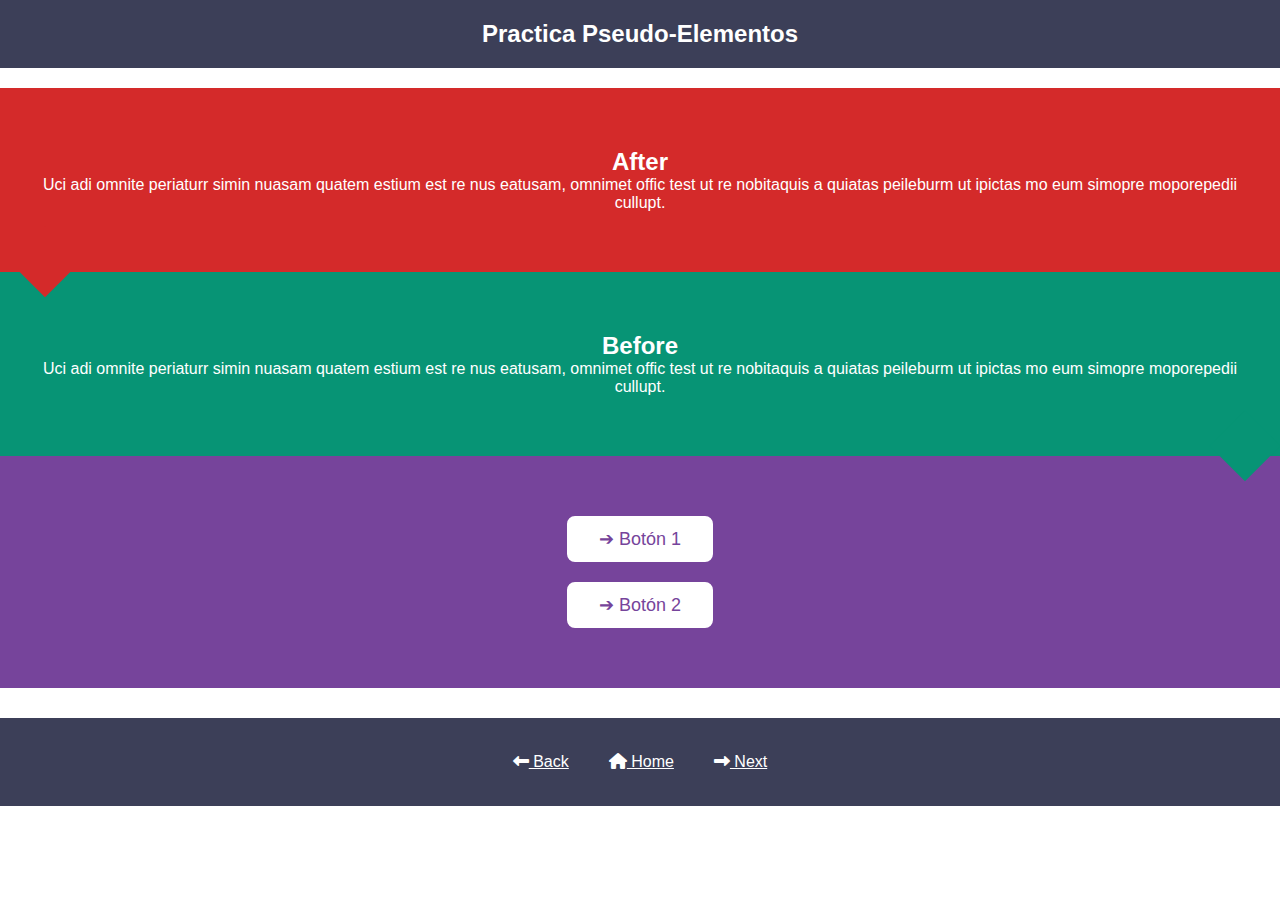
<file: Pseudo-Elementos/Pseudo-Elementos.html>
<!DOCTYPE html>
<html lang="es">
<head>
  <meta charset="UTF-8">
  <meta name="viewport" content="width=device-width, initial-scale=1.0">
  <title>Pseudoelementos</title>
  <link rel="stylesheet" href="estilos elementos.css">
      <link rel="stylesheet" href="https://cdnjs.cloudflare.com/ajax/libs/font-awesome/6.7.2/css/all.min.css" integrity="sha512-Evv84Mr4kqVGRNSgIGL/F/aIDqQb7xQ2vcrdIwxfjThSH8CSR7PBEakCr51Ck+w+/U6swU2Im1vVX0SVk9ABhg==" crossorigin="anonymous" referrerpolicy="no-referrer" />
</head>
<body>
    <header>
        Practica Pseudo-Elementos
    </header>
<main class="contenedor">
<section class="seccion after">
    <h2>After</h2>
    <p>Uci adi omnite periaturr simin nuasam quatem estium est re nus eatusam, omnimet offic test ut re nobitaquis a quiatas peileburm ut ipictas mo eum simopre moporepedii cullupt.</p>
    </section>
    <section class="seccion before">
        <h2>Before</h2>
        <p>Uci adi omnite periaturr simin nuasam quatem estium est re nus eatusam, omnimet offic test ut re nobitaquis a quiatas peileburm ut ipictas mo eum simopre moporepedii cullupt.</p>
    </section>
    <section class="seccion botones">
        <a href="#" class="boton">➔ Botón 1</a>
        <a href="#" class="boton">➔ Botón 2</a>
    </section>
    <footer>
        <nav>
            <a href="../PRACTICA PSEUDOCLASES/pseudoclases.html">
                <i class="fa-solid fa-left-long"></i> Back
            </a>
            <a href="../index.html">
                <i class="fa-solid fa-house"></i> Home
            </a>
            <a href="../Position/Position.html">
                <i class="fa-solid fa-right-long"></i> Next
            </a>
        </nav>
    </footer>
</body>
</html>
</file>
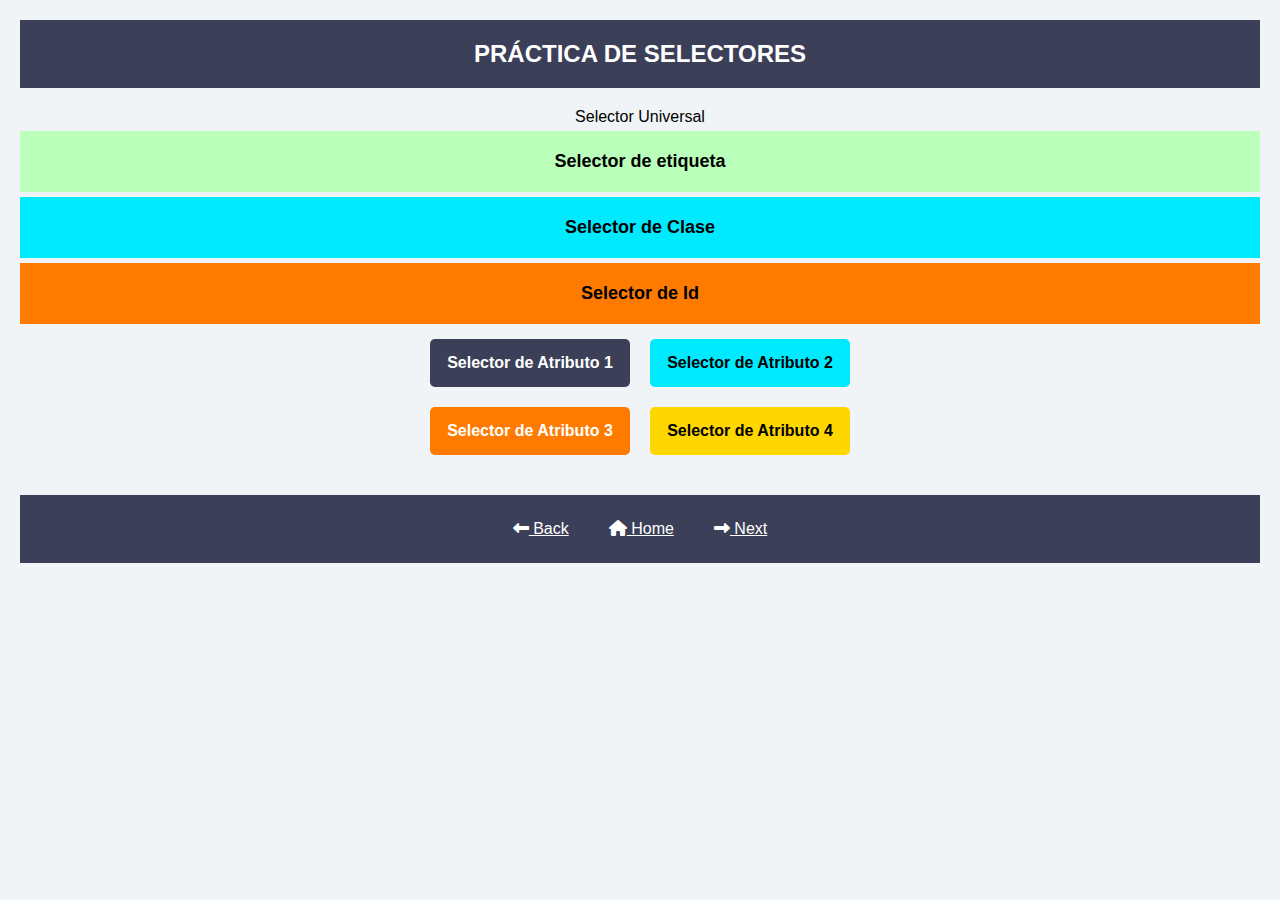
<file: selectores/selectores.html>
<!DOCTYPE html>
<html lang="es">
<head>
  <meta charset="UTF-8">
  <meta name="viewport" content="width=device-width, initial-scale=1.0">
  <title>Práctica de Selectores</title>
  <link rel="stylesheet" href="selectores.css">
  <link rel="stylesheet" href="https://cdnjs.cloudflare.com/ajax/libs/font-awesome/6.7.2/css/all.min.css" integrity="sha512-Evv84Mr4kqVGRNSgIGL/F/aIDqQb7xQ2vcrdIwxfjThSH8CSR7PBEakCr51Ck+w+/U6swU2Im1vVX0SVk9ABhg==" crossorigin="anonymous" referrerpolicy="no-referrer" />
</head>
<body>

  <header>
    <h1>PRÁCTICA DE SELECTORES</h1>
  </header>

  <main>
    <div>Selector Universal</div>
    <section>Selector de etiqueta</section>
    <p class="clase">Selector de Clase</p>
    <article id="miId">Selector de Id</article>

    <div class="fila">
      <a href="https://www.youtube.com/">
        <button data-btn="1">Selector de Atributo 1</button>
      </a>
      <a href="https://www.instagram.com/">
        <button data-btn="2">Selector de Atributo 2</button>
      </a>
    </div>
    <div class="fila">
      <a href="https://www.tiktok.com/">
        <button data-btn="3">Selector de Atributo 3</button>
      </a>
      <a href="https://www.canva.com/">
        <button data-btn="4">Selector de Atributo 4</button>
      </a>
    </div>
  </main>

  <footer>
    <nav>
      <a href="../index.html">
        <i class="fa-solid fa-left-long"></i> Back
      </a>
      <a href="index.html">
        <i class="fa-solid fa-house"></i> Home
      </a>
      <a href="../box model/boxmode.html">
        <i class="fa-solid fa-right-long"></i> Next
      </a>
    </nav>
  </footer>
</body>
</html>
</file>
<file: estilosinde.css>
body {
    margin: 0;
    font-family: Arial, sans-serif;
  }
  
  header {
    background-color: #0a1b2a;
    color: white;
    text-align: center;
    padding: 20px 0;
  }
  
  main {
    background: linear-gradient(to right, #c2f0fc, #a1f3c2);
    padding: 40px;
  }

  
  .ejercicios {
    display: flex;
    flex-direction: column;
    gap: 10px;
  }
  
  .boton {
    background-color: #f78d2a;
    color: #000;
    font-weight: bold;
    padding: 15px 20px;
    border: 1px solid #fff;
    cursor: pointer;
  }
  
  footer {
    background-color: #0a1b2a;
    color: white;
    text-align: center;
    padding: 20px 0;
  }
  .imagen-contenedor {
    width: 100%;
    max-width: 400px;
    margin-left: auto;
    margin-right: 0;
    display: block;
  }
</file>
<file: box model/box.css>
*{
  margin: 0;
  padding: 0;
  box-sizing: border-box;
  font-family: 'Segoe UI', sans-serif;
  text-align: center;
}
body {
    margin: 0;
    font-family: Arial, sans-serif;
    color: #333;
  }
  
  .encabezado {
    background-color: #444561;
    color: white;
    text-align: center;
    padding: 1rem;
  }
  
  .seccion {
    width: 100%;
    height: 100vh;
    box-sizing: border-box;
    display: flex;
    flex-direction: column;
    align-items: center;
    justify-content: center;
    gap: 1rem;
  }
  
  /* Sección 1 - solo padding */
  .seccion1 {
    background-color: #ef1c34;
    padding: 2rem;
  }
  
  .seccion1 h2 {
    background-color: #444561;
    color: white;
    padding: 1rem;
    width: 250px;
    text-align: center;
  }
  
  /* Sección 2 - borde y padding */
  .seccion2 {
    background-color: #ff7f22;
  }
  
  .seccion2 h2 {
    background-color: #ffa600;
    padding: 1rem;
    border: 2px solid black;
    width: 250px;
    text-align: center;
  }
  
  /* Sección 3 - fondos de color */
  .seccion3 {
    background-color: #00eaff;
  }
  
  .seccion3 h2 {
    background-color: #aaffaa;
    padding: 1rem;
    border: 2px solid black;
    width: 250px;
    text-align: center;
  }
   /* Footer */
   footer {
    margin-top: 30px;
    background-color: #444561;
    padding: 15px;
  }
  
  footer button {
    margin: 0 10px;
    background-color: #444561;
    color: rgb(255, 255, 255);
    font-size: 16px;
    
  }
  button{
    border: none;
    padding: 15px;
    font-size: 16px;
    font-weight: bold;
    width: 200px;
    margin: 10px;
    border-radius: 5px;
  }
  a{
    color: #ffffff;
  }
  footer nav{
    display: flex;
    justify-content: center; /* Centra los botones */
    gap: 40px; /* Espacio entre ellos */
    padding: 10px;
    }
</file>
<file: Cascada/cascada.css>
*{
    margin: 0;
    padding: 0;
    box-sizing: border-box;
    font-family: 'Segoe UI', sans-serif;
    text-align: center;
}

body {
    margin: 0;
    font-family: Arial, sans-serif;
    background-color: #eef2f3;
    color: #333;
  }

  header {
    background-color: #3c3f58;
    color: white;
    padding: 20px;
    text-align: center;
    font-weight: bold;
    font-size: 1.5rem;
  }

  .seccion1 {
    background-color: #f44336;
    padding: 1rem;
  }
  
  .seccion1 h2 {
    background-color: #f44336;
    color: #636363;
    padding: 1rem;
    width: 80%;
    margin: 10px auto;
    font-family:"Knewave", system-ui;
    font-weight: 400;
    font-style: normal;
    text-align: center;
  }

  .seccion2 {
    border: 2px solid #0a0a0a;
    padding: 1rem;
    width: 80%;
    margin: 30px auto;
  }

  .seccion2 h2 {
    font-family:"Knewave", system-ui;
    font-weight: 400;
    font-style: normal;
    text-align: center;
    border: inherit;
    color: #636363;
    width: inherit;
    margin: 10px auto;
    padding: 1rem;
    text-align: center;
  }

  .seccion3 {
    font-family: 'Knewave', cursive;
    color: #636363;
    width: 80%;
    margin: 30px auto;
  }

  .seccion3 h2 {
    font-family:"Knewave", system-ui;
    font-weight: 400;
    font-style: normal;
    text-align: center;
    background-color: #b9ffb7;
    width: inherit;
    margin: 10px auto;
    padding: 1rem;
    text-align: center;
    border: 1px solid black;
  }
   /* Footer */
   footer {
    margin-top: 30px;
    background-color: #3c3f58;
    padding: 15px;
  }
  
  footer button {
    margin: 0 10px;
    background-color: #3c3f58;
    color: rgb(255, 255, 255);
    font-size: 16px;
  }
  button{
    border: none;
    padding: 15px;
    font-size: 16px;
    font-weight: bold;
    width: 200px;
    margin: 10px;
    border-radius: 5px;
  }
  a{
    color: #ffffff;
  }
  footer nav{
    display: flex;
    justify-content: center; /* Centra los botones */
    gap: 40px; /* Espacio entre ellos */
    padding: 10px;
    }
</file>
<file: Position/estilosPosition.css>
* {
    margin: 0;
    padding: 0;
    box-sizing: border-box;
    font-family: 'Segoe UI', sans-serif;
    text-align: center;
  }
  
  body {
    margin: 0;
    font-family: Arial, sans-serif;
    background-color: #eef2f3;
    color: #333;
  }
  
  header {
    background-color: #3c3f58;
    color: white;
    padding: 20px;
    text-align: center;
    font-weight: bold;
    font-size: 1.5rem;
  }
  .section {
    margin-bottom: 2rem;
  }
  
  .section h3 {
    font-weight: 700;
    font-size: 1.1rem;
    color: black;
    margin-bottom: 1rem;
  }
  
  .section p {
    font-size: 0.875rem;
    color: black;
    line-height: 1.5;
  }
  

  .box {
    padding: 1.5rem;
    text-align: center;
    border-radius: 8px;
    color: white;
  }
  
  .bg-relative {
    background-color: #a4bf4a;
  }
  
  .bg-relative-2 {
    background-color: #b9fdb0;
  }
  
  .bg-sticky {
    background-color: #f24c4c;
    color: white;
    text-align: center;
    font-size: 0.875rem;
    padding: 1rem;
  }
  
  .bg-absolute {
    background-color: #ffbb00;
  }
  
  .bg-absolute-2 {
    background-color: #0a1829;
  }
  
  .bg-absolute-3 {
    background-color: #ff7f2a;
  }
  footer {
    margin-top: 30px;
    background-color: #3c3f58;
    padding: 15px;
  }
  
  footer button {
    margin: 0 10px;
    background-color: #3c3f58;
    color: rgb(255, 255, 255);
    font-size: 16px;
  }
  a{
    color: #ffffff;
  }
  footer nav{
    display: flex;
    justify-content: center; 
    gap: 40px; 
    padding: 20px;
    }
</file>
<file: PRACTICA PSEUDOCLASES/estilos pseudoclases.css>
body {
    font-family: 'Arial', sans-serif;
    margin: 0;
    background-color: #f0f3f7;
    text-align: center;
  }
  
  header {
    background-color: #4a4a6a;
    color: white;
    padding: 1rem;
  }
  
  .enlaces {
    background-color: #1a1a2e;
    color: white;
    display: flex;
    flex-wrap: wrap;
    justify-content: space-around;
    padding: 1rem;
  }
  
  .enlaces a {
    color: white;
    padding: 0.5rem 1rem;
    text-decoration: none;
    border: 1px solid transparent;
    margin: 5px;
  }
  
  .enlaces a:link {
    color: white;
  }
  
  .enlaces a:hover {
    background-color: #00c6ff;
    color: black;
  }
  
  .enlaces a:visited {
    color: pink;
  }
  
  .enlaces a:active {
    background-color: yellow;
    color: black;
  }
  
  #target {
    background-color: #7b4fb7;
    padding: 0.5rem 1rem;
    margin-top: 10px;
  }
  
  #target:target {
    border: 2px solid white;
  }
  
  .formulario {
    background-color: #0f1626;
    color: white;
    padding: 1rem;
  }
  
  form {
    background-color: white;
    color: black;
    padding: 1rem;
    border: 2px solid #333;
    border-radius: 10px;
    display: inline-block;
  }
  
  input[type="text"] {
    display: block;
    margin: 0.5rem auto;
    padding: 0.5rem;
    width: 200px;
  }
  
  input:focus {
    border: 2px solid #00c6ff;
  }
  
  input[type="checkbox"]:checked {
    accent-color: #00c6ff;
  }
  
  .lista {
    margin-top: 20px;
  }
  
  .lista div:nth-child(even) {
    background-color: gold;
    color: black;
    padding: 1rem;
  }
  
  .lista div:nth-child(odd) {
    background-color: cyan;
    color: black;
    padding: 1rem;
  }
  
  .lista div:nth-child(4) {
    background-color: crimson;
    color: white;
  }
  
  footer {
    background-color: #2e2e4d;
    color: white;
    display: flex;
    justify-content: space-around;
    align-items: center;
    padding: 1rem;
    margin-top: 1rem;
  }
  footer {
    margin-top: 30px;
    background-color: #3c3f58;
    padding: 15px;
  }
  
  footer button {
    margin: 0 10px;
    background-color: #3c3f58;
    color: rgb(255, 255, 255);
    font-size: 16px;
  }
  a{
    color: #ffffff;
  }
  footer nav{
    display: flex;
    justify-content: center; 
    gap: 40px; 
    padding: 10px;
    }
</file>
<file: PRACTICA REDIMENSIONAMIENTO AVANZADO/esitlos redimensonamiewnto.css>
body {
  font-family: 'Arial', sans-serif;
  margin: 0;
  background-color: #f0f3f7;
  text-align: center;
}

header {
  background-color: #4a4a6a;
  color: white;
  padding: 1rem;
}

section {
  margin: 20px auto;
  display: flex;
  flex-direction: column;
  align-items: center;
  gap: 10px;
}

.section1 article {
  background-color: gold;
  padding: 1rem;
  color: #000;
}

.section1 article:nth-child(n+4) {
  background-color: cyan;
}

.section2 article {
  padding: 1rem;
  color: #fff;
}

.min-width {
  min-width: 250px;
  background-color: gold;
}

.max-width {
  max-width: 300px;
  background-color: cyan;
}

.min2 {
  min-width: 400px;
  width: 100%;
  background-color: lightgreen;
}

.max2 {
  max-width: 400px;
  width: 100%;
  background-color: #2e2e4d;
}

.clamp {
  width: clamp(100px, 100%, 500px);
  background-color: crimson;
}
footer {
  margin-top: 30px;
  background-color: #3c3f58;
  padding: 15px;
}

footer button {
  margin: 0 10px;
  background-color: #3c3f58;
  color: rgb(255, 255, 255);
  font-size: 16px;
}
a{
  color: #ffffff;
}
footer nav{
  display: flex;
  justify-content: center; 
  gap: 40px; 
  padding: 10px;
  }
</file>
<file: PRÁCTICA DE BACKDROPFILTER/estilos backdropfilter.css>
* {
  margin: 0;
  padding: 0;
  box-sizing: border-box;
  font-family: 'Segoe UI', sans-serif;
  text-align: center;
}

body {
  margin: 0;
  font-family: Arial, sans-serif;
  background-color: #eef2f3;
  color: #333;
}

header {
  background-color: #3c3f58;
  color: white;
  padding: 20px;
  text-align: center;
  font-weight: bold;
  font-size: 1.5rem;
}

footer {
  margin-top: 30px;
  background-color: #3c3f58;
  padding: 15px;
}

footer button {
  margin: 0 10px;
  background-color: #3c3f58;
  color: rgb(255, 255, 255);
  font-size: 16px;
}

button {
  border: none;
  padding: 15px;
  font-size: 16px;
  font-weight: bold;
  width: 200px;
  margin: 10px;
  border-radius: 5px;
}

a {
  color: #ffffff;
}

footer nav {
  display: flex;
  justify-content: center;
  gap: 40px;
  padding: 10px;
}

body {
  font-family: Arial, sans-serif;
  background-color: #f4f4f4;
}

.container {
  width: 100%;
  height: 100vh;
  display: flex;
  flex-direction: column;
}

section {
  width: 100%;
  height: 30vh;
  display: flex;
  justify-content: center;
  align-items: center;
  font-size: 3rem;
  font-weight: bold;
  color: white;
  text-shadow: 2px 2px 10px rgba(0, 0, 0, 0.5);
}

.filter {
  background-size: cover;
  background-position: center;
  background-repeat: no-repeat;
}

.blur {
  background-image: url(../imagenes/beach-4316959_1280.jpg);
  backdrop-filter: blur(5px);
}

.grayscale {
  background-image: url(../imagenes/ukraine-2448868_1280.jpg);
  backdrop-filter: grayscale(100%);
}

.sepia {
  background-image: url(../imagenes/playa.jpg);
  backdrop-filter: sepia(100%);
}

.filter-text {
  z-index: 1;
}
</file>
<file: PRÁCTICA DE BACKGROUND/estilos background.css>
*{
    margin: 0;
    padding: 0;
    box-sizing: border-box;
    font-family: 'Segoe UI', sans-serif;
    text-align: center;
  }
  body {
      margin: 0;
      font-family: Arial, sans-serif;
      background-color: #eef2f3;
      color: #333;
    }
  
    header {
      background-color: #3c3f58;
      color: white;
      padding: 20px;
      text-align: center;
      font-weight: bold;
      font-size: 1.5rem;
    }

 footer {
    margin-top: 30px;
    background-color: #3c3f58;
    padding: 15px;
  }
  
  footer button {
    margin: 0 10px;
    background-color: #3c3f58;
    color: rgb(255, 255, 255);
    font-size: 16px;
  }
  button{
    border: none;
    padding: 15px;
    font-size: 16px;
    font-weight: bold;
    width: 200px;
    margin: 10px;
    border-radius: 5px;
  }
  a{
    color: #ffffff;
  }
  footer nav{
    display: flex;
    justify-content: center;
    gap: 40px;
    padding: 10px;
    }
  .seccion{
    width: 100%;
    height: 100vh;
    display: flex;
    align-items: center;
    justify-content: center;
    font-weight: bold;
    color: white;
    font-size: 10rem ;
    text-shadow: 2px 2px 8px rgba(0,0,0,0.6);
}
  .position{
    background-image: url(../imagenes/toys-5353951_1280.jpg);
    background-position: center;
    background-size: cover;
    background-repeat: no-repeat;
  }
  .attachment{
    background-image: url(../imagenes/pokemon-go-1544634_1280.jpg);
    background-attachment: fixed;
    background-position: center;
    background-size: cover;
    background-repeat: no-repeat;
}
.repeat {
    background-image: url(../imagenes/mosaic-758148_1280.jpg);
    background-repeat: repeat;
    background-color: #f0f0f0;
    color: #ffffff;
  }
</file>
<file: PRÁCTICA DE BORDES Y SOMBRAS/bordes y sombras.css>
*{
  margin: 0;
  padding: 0;
  box-sizing: border-box;
  font-family: 'Segoe UI', sans-serif;
  text-align: center;
}
body {
    margin: 0;
    font-family: Arial, sans-serif;
    background-color: #eef2f3;
    color: #333;
  }

  header {
    background-color: #3c3f58;
    color: white;
    padding: 20px;
    text-align: center;
    font-weight: bold;
    font-size: 1.5rem;
  }


section {
  width: 100%;
  height: 200px;
  border-radius: 15px;
  margin-bottom: 40px;
  display: flex;
  gap: 40px;
  padding: 20px;
  align-items: center;
  justify-content: center;
  background-color: #fff;
}


.seccion1 div {
  width: 80px;
  height: 80px;
  border-radius: 10px;
}

.shadow1 { background: gold; box-shadow: 5px 5px 10px #ccc; }
.shadow2 { background: cyan; box-shadow: 10px 10px 5px #aaa; }
.shadow3 { background: crimson; box-shadow: 2px 2px 8px #666; }
.shadow4 { background: #444860; box-shadow: 4px 4px 12px #222; }
.shadow5 { background: pink; box-shadow: 6px 6px 14px #bbb; }


.seccion2 div {
  width: 80px;
  height: 80px;
  border-radius: 10px;
  overflow: hidden;
  display: flex;
  align-items: center;
  justify-content: center;
}

.seccion2 img {
  width: 100%;
  height: 100%;
  object-fit: cover;
  box-shadow: 5px 5px 15px rgba(0, 0, 0, 0.3);
}
.seccion3 img {
  width: 60px;
  height: auto;
  }

.png1 {
  filter: drop-shadow(4px 4px 6px rgb(229, 218, 12));
}
.png2 {
  filter: drop-shadow(2px 8px 5px rgb(2, 143, 2));
}
.png3 {
  filter: drop-shadow(-4px 4px 4px rgb(236, 85, 4));
}
.png4 {
  filter: drop-shadow(0px 0px 10px rgba(10, 220, 35, 0.7));
}
.png5 {
  filter: drop-shadow(5px -5px 5px rgb(255, 168, 18));
}

 footer {
  margin-top: 30px;
  background-color: #3c3f58;
  padding: 15px;
}

footer button {
  margin: 0 10px;
  background-color: #3c3f58;
  color: rgb(255, 255, 255);
  font-size: 16px;
}
button{
  border: none;
  padding: 15px;
  font-size: 16px;
  font-weight: bold;
  width: 200px;
  margin: 10px;
  border-radius: 5px;
}
a{
  color: #ffffff;
}
footer nav{
  display: flex;
  justify-content: center; 
  gap: 40px; 
  padding: 10px;
  }
</file>
<file: PRÁCTICA DE COLOR Y GRADIENTES/estilos gradientes.css>
*{
  margin: 0;
  padding: 0;
  box-sizing: border-box;
  font-family: 'Segoe UI', sans-serif;
  text-align: center;
}

body {
  margin: 0;
  font-family: Arial, sans-serif;
  background-color: #eef2f3;
  color: #333;
}

header {
  background-color: #3c3f58;
  color: white;
  padding: 20px;
  text-align: center;
  font-weight: bold;
  font-size: 1.5rem;
}

.seccion {
  width: 100%;
  height: 100vh;
  display: flex;
  align-items: center;
  justify-content: center;
  font-size: 10rem;
  font-weight: bold;
}


.color {
  background-color: #0e1b2a;
  color: #ffc400;
}


.degradado {
  background: linear-gradient(to right, #044c43, #00ffe1);
  color: #000;
}


.imagen {
  background: url(https://amhigo.com/images/amhiblog/expertos/Luis_Flores_/Foto_portada.jpg) no-repeat center center/cover;
  color: white;
}


footer {
  margin-top: 30px;
  background-color: #3c3f58;
  padding: 15px;
}

footer button {
  margin: 0 10px;
  background-color: #3c3f58;
  color: rgb(255, 255, 255);
  font-size: 16px;
}
button{
  border: none;
  padding: 15px;
  font-size: 16px;
  font-weight: bold;
  width: 200px;
  margin: 10px;
  border-radius: 5px;
}
a{
  color: #ffffff;
}
footer nav{
  display: flex;
  justify-content: center;
  gap: 40px; 
  padding: 10px;
  }
</file>
<file: PRÁCTICA DE FILTROS/estilos filtros.css>
*{
    margin: 0;
    padding: 0;
    box-sizing: border-box;
    font-family: 'Segoe UI', sans-serif;
    text-align: center;
  }
  body {
      margin: 0;
      font-family: Arial, sans-serif;
      background-color: #eef2f3;
      color: #333;
    }
  
    header {
      background-color: #3c3f58;
      color: white;
      padding: 20px;
      text-align: center;
      font-weight: bold;
      font-size: 1.5rem;
    }
     /* Footer */
 footer {
    margin-top: 30px;
    background-color: #3c3f58;
    padding: 15px;
  }
  
  footer button {
    margin: 0 10px;
    background-color: #3c3f58;
    color: rgb(255, 255, 255);
    font-size: 16px;
  }
  button{
    border: none;
    padding: 15px;
    font-size: 16px;
    font-weight: bold;
    width: 200px;
    margin: 10px;
    border-radius: 5px;
  }
  a{
    color: #ffffff;
  }
  footer nav{
    display: flex;
    justify-content: center; 
    gap: 40px; 
    padding: 10px;
    }
    .filtro {
        height: 30vh;
        width: 100%;
        display: flex;
        justify-content: center;
        align-items: center;
        background-position: center;
        background-size: cover;
        background-repeat: no-repeat;
        color: white;
        font-size: 2.5em;
        font-weight: bold;
        text-shadow: 2px 2px 5px black;
    } 

    .blur {
        background-image: url(../imagenes/lasagna-8804672_1280.jpg);
        filter: blur(5px);
    }
    .grayscale{
        background-image: url(../imagenes/burger-7831128_1280.jpg);
        filter: grayscale(100%);
    }
    .sepia{
        background-image: url(../imagenes/food-8721773_1280.jpg);
        filter: sepia(100%);
    }
    .brigthness{
        background-image: url(../imagenes/pizza-7605643_1280.jpg);
        filter: brightness(1.5);
    }
    .contrast{
        background-image:url(../imagenes/lasagna-8804672_1280.jpg) ;
        filter: contrast(200%);
    }
    .drop-shadow{
        background-image: url(../imagenes/ai-generated-8700414_1280.jpg);
        filter: drop-shadow(8px 8px 10px rgb(255, 0, 0));
    }
    .hue-rotate{
        background-image: url(../imagenes/tacos-8642945_1280.png);
        filter: hue-rotate(180deg);
    }
    .invert{
        background-image: url(../imagenes/sushi-8735288_1280.jpg);
        filter: invert(100%);
    }
    .saturate{
        background-image: url(../imagenes/asado.jpg);
        filter: saturate(300%);
    }
</file>
<file: Pseudo-Elementos/estilos elementos.css>
*{
    margin: 0;
    padding: 0;
    box-sizing: border-box;
    font-family: 'Segoe UI', sans-serif;
    text-align: center;
  }
  body {
      margin: 0;
      font-family: Arial, sans-serif;
      background-color: #ffffff;
      color: #333;
    }
  
    header {
      background-color: #3c3f58;
      color: white;
      padding: 20px;
      text-align: center;
      font-weight: bold;
      font-size: 1.5rem;
    }
  
  .contenedor {
    width: 100%;
    margin: 20px auto;
    position: relative;
  }
  
  .seccion {
    position: relative;
    text-align: center;
    padding: 60px 20px;
    width: 100%;
    min-height: 100px;
    
  }
  
  .after {
    color: #ffffff;
    background-color: #d42a2a;
    position: relative;
  }
  
  .after::after {
    content: "";
    position: absolute;
    bottom: -15px;
    left: 20px;
    width: 50px;
    height: 50px;
    z-index: 1;
    display: block;
    background-color: #d42a2a;
    transform: rotate(45deg);
  }
  
  .before {
    background-color: #079475;
    color: #ffffff;
  }
  
  .before::after {
    content: "";
    position: absolute;
    bottom: -15px;
    right: 10px;
    width: 50px;
    height: 50px;
    z-index: 1;
    display: block;
    background-color: #079475;
    transform: rotate(45deg);
  }
  
  .botones {
    background-color: #76449b;
    display: flex;
    flex-direction: column;
    align-items: center;
    padding: 60px 20px;
    gap: 20px;
  }
  
  .boton {
    display: inline-block;
    background-color: white;
    color: #76449b;
    text-decoration: none;
    padding: 10px 30px;
    border: 2px solid white;
    border-radius: 8px;
    font-size: 18px;
    transition: background 0.3s;
  }
  
  .boton:hover {
    background-color: #ff5400;
    color: white;
  }

footer {
  margin-top: 30px;
  background-color: #3c3f58;
  padding: 15px;
}

footer button {
  margin: 0 10px;
  background-color: #3c3f58;
  color: rgb(255, 255, 255);
  font-size: 16px;
}
a{
  color: #ffffff;
}
footer nav{
  display: flex;
  justify-content: center; 
  gap: 40px; 
  padding: 20px;
  }
</file>
<file: selectores/selectores.css>
* {
    margin: 0;
    padding: 0;
    box-sizing: border-box;
    font-family: 'Segoe UI', sans-serif;
    text-align: center;
  }
  
  body {
    background-color: #f0f4f7;
    padding: 20px;
  }
  
  header {
    background-color: #3c3f58;
    padding: 20px;
    margin-bottom: 20px;
  }
  
  header h1 {
    color: rgb(255, 255, 255);
    font-size: 24px;
  }
  
  
  section {
    background-color: #baffba;
    padding: 20px;
    font-size: 18px;
    font-weight: bold;
    margin: 5px 0;
  }
  
  
  .clase {
    background-color: #00eaff;
    padding: 20px;
    font-size: 18px;
    font-weight: bold;
    margin: 5px 0;
  }
  
 
  #miId {
    background-color: #ff7b00;
    padding: 20px;
    font-size: 18px;
    font-weight: bold;
    margin: 5px 0;
  }
  

  button[data-btn="1"] {
    background-color: #3c3f58;
    color: white;
  }
  
  button[data-btn="2"] {
    background-color: #00eaff;
    color: black;
  }
  
  button[data-btn="3"] {
    background-color: #ff7b00;
    color: white;
  }
  
  button[data-btn="4"] {
    background-color: #ffd700;
    color: black;
  }
  
  button {
    border: none;
    padding: 15px;
    font-size: 16px;
    font-weight: bold;
    width: 200px;
    margin: 10px;
    border-radius: 5px;
  }
  

  .fila {
    display: flex;
    justify-content: center;
    flex-wrap: wrap;
  }
  

  footer {
    margin-top: 30px;
    background-color: #3c3f58;
    padding: 15px;
  }
  
  footer button {
    margin: 0 10px;
    background-color: #3c3f58;
    color: rgb(255, 255, 255);
    font-size: 16px;
  }
  a{
    color: #ffffff;
  }
  footer nav{
    display: flex;
    justify-content: center; 
    gap: 40px; 
    padding: 10px;
    }
</file>
